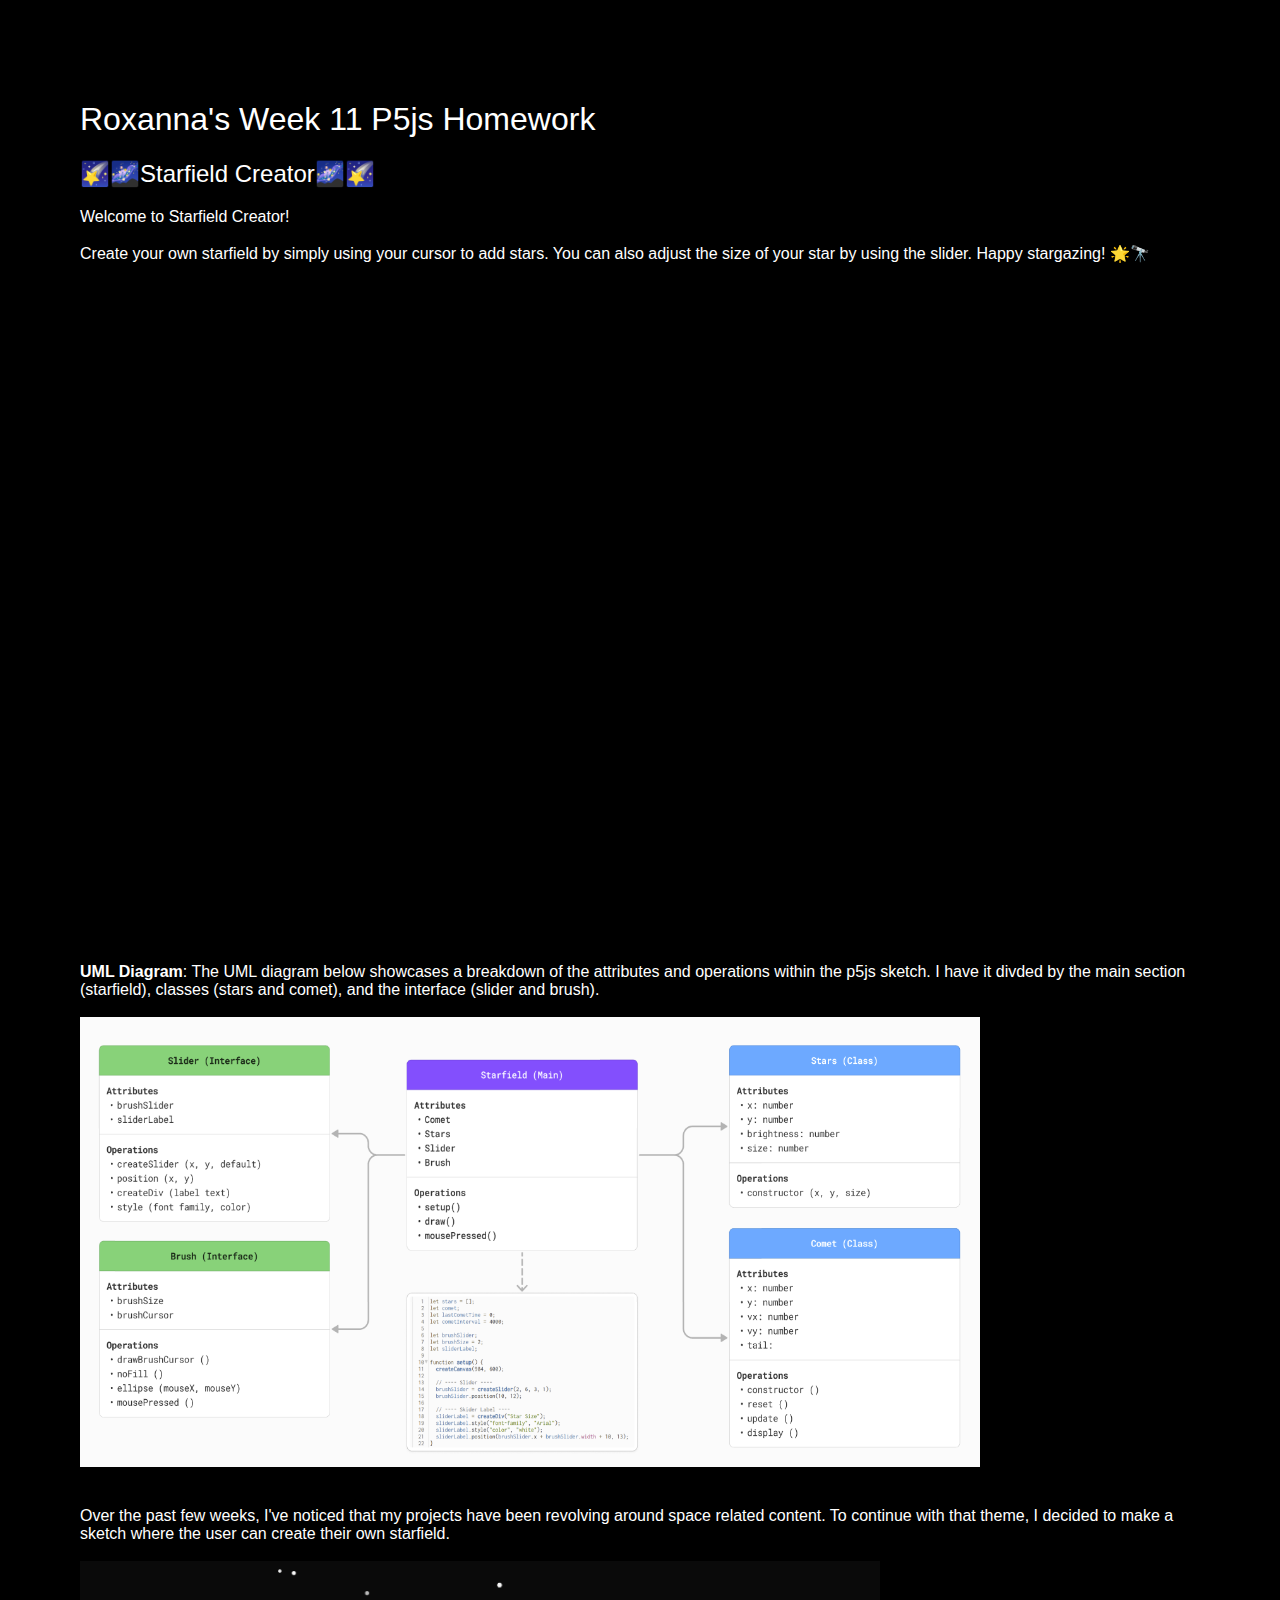
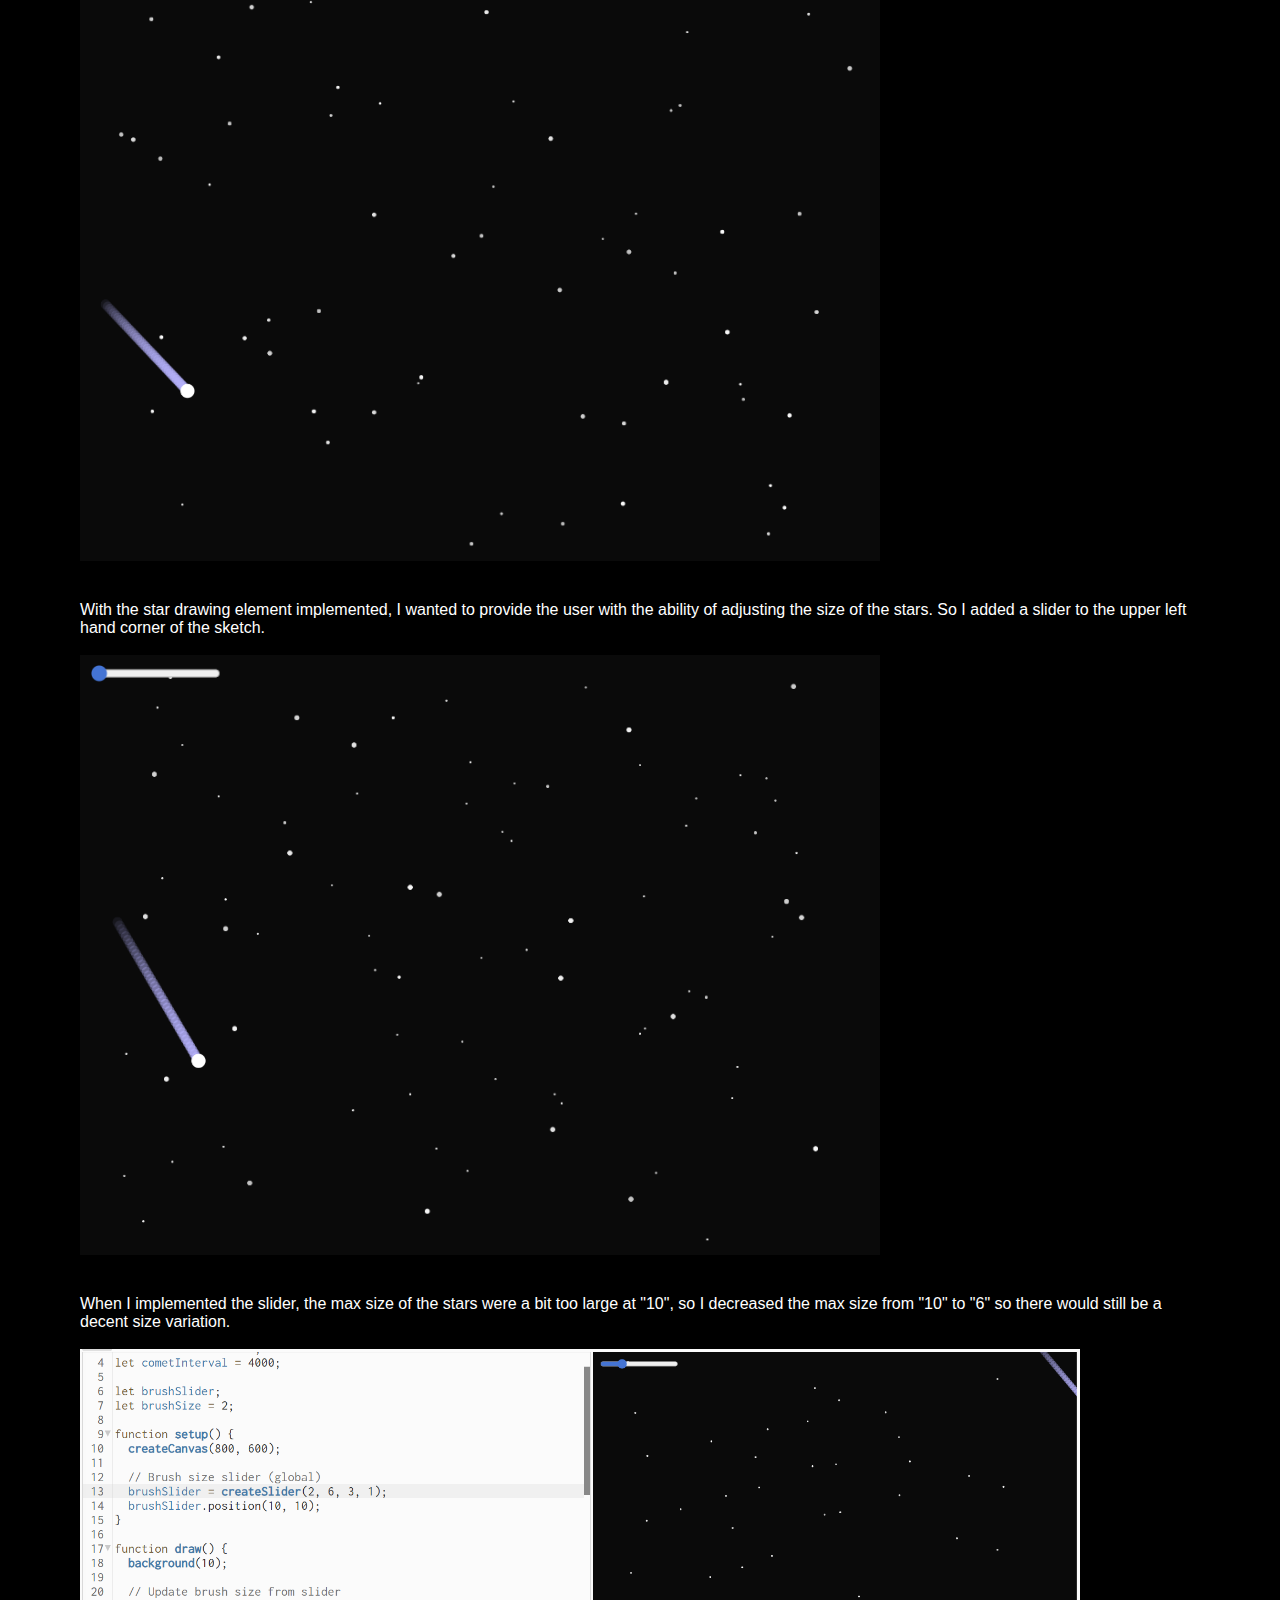
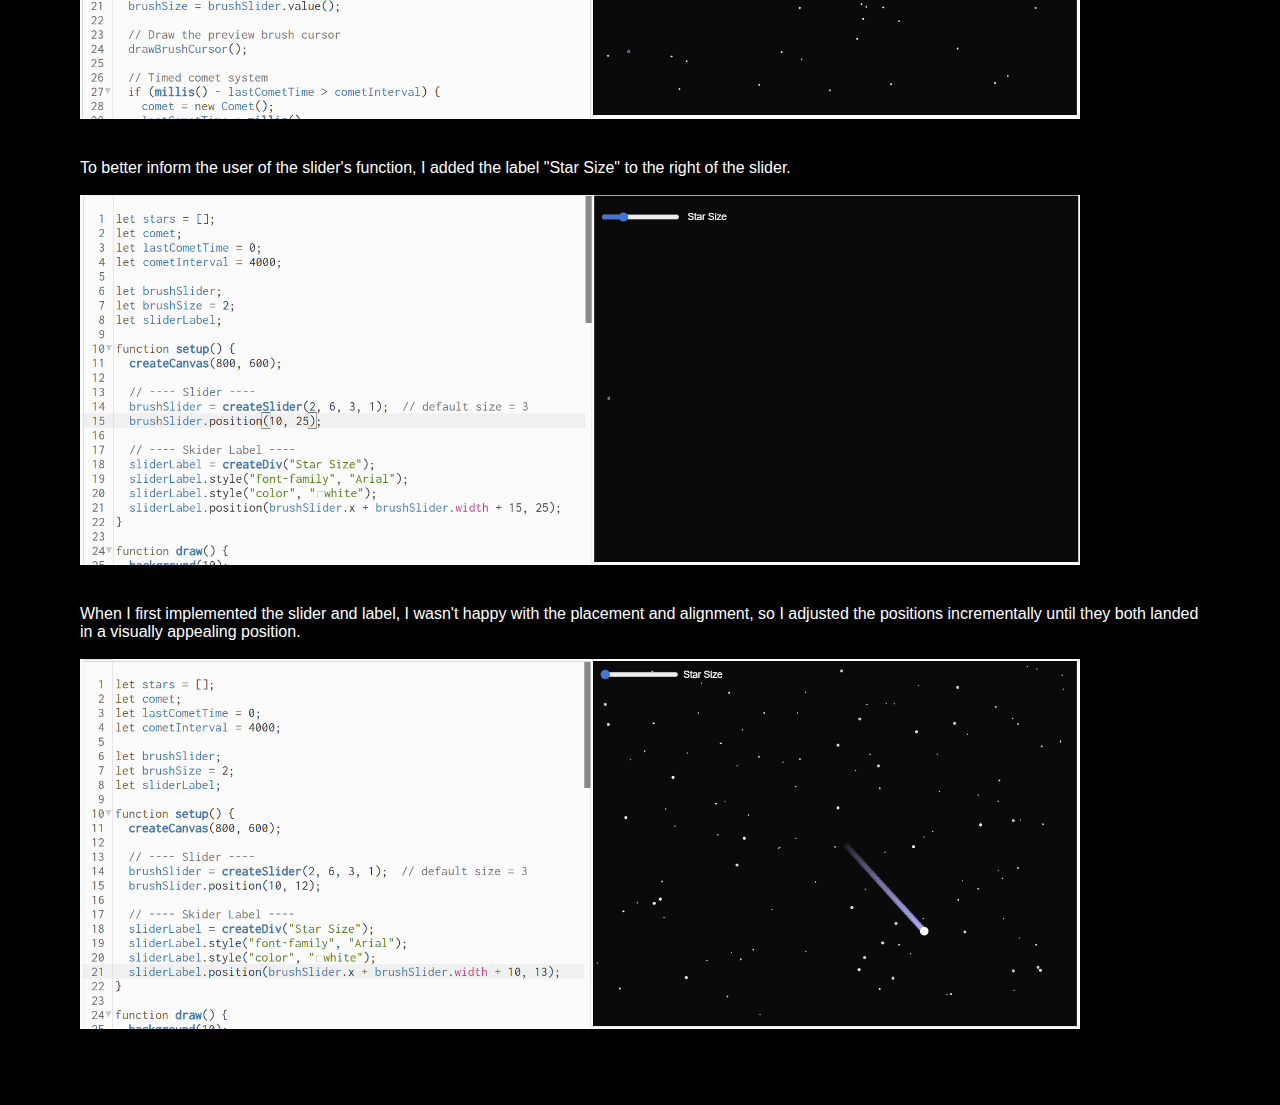
<file: week11/index.html>
<!DOCTYPE html>
    <html lang="en">
    <head>
        <meta charset="UTF-8">
        <meta name="viewport" content="width=device-width, initial-scale=1.0">
        <title>Roxanna Jackson's P5js Homework</title>
        <style>
               
            body {
                margin: 0;
                font-family: arial, helvetica, sans-serif;
                background: #000000;
                background-size: 800% 800%;
                background-repeat: no-repeat;
                height: 100vh;
                animation: gradient-animation 10s ease infinite;
                color: white;
            }

            header, 
            footer{
                background-color:rgba(255, 218, 185, 0);
            }

            main {
                margin: 60px;
                padding: 20px;
            }

            h1, h2, h3, h4, h5, h6 {
                font-weight: 300;
                color:rgb(255, 255, 255);
            }

            nav {
                text-align: right;
            }

            nav ul {
                margin-top: 0;
                margin-bottom: 0;
                padding: 20px;
                list-style: none; 
                text-align: center; 
                justify-content: flex-end;
            }

            nav li {
                margin-left: 20px;
            }

            nav ul li {
                margin: 10px auto 10px auto;
                border-bottom: 0px solid rgb(255, 255, 255);
                padding-bottom: 8px;
            }

            .active {
                font-weight: bold;
            }

            .cursive {
                font-style: none;
            }

            addContent {
                color: rgb(255, 255, 255)
            }

            #addContent {
                display: flex;
                align-items: center;
                justify-content: left;
                gap: 8px;
            }

            nav ul li:last-child {
                border-bottom:none;
            }

            nav ul a {
                text-decoration: none;
                color:rgb(255, 255, 255);
                text-transform: uppercase;
            }

            @media (min-width: 768px) {
                nav ul {
                    display: flex;
                    flex-direction: row;
                    justify-content: space-evenly;
                }

                nav ul li {
                    border-bottom: none;
                    margin: 10px;
                }
            }

            .container {
                display: flex;
                flex-wrap: wrap;
                gap: 20px;
                margin-top: 40px;
            }

            .project-card {
                flex: 1 1 250px;
                padding: 20px;
                background-color: rgba(255, 255, 255, 0.7);
                border-radius: 10px;
                box-shadow: 0 4px 8px rgba(0,0,0,0.1);
            }



        </style>
    </head>

    <body>
        <div class="cursor-orb"></div>
        <main>
        <h1>Roxanna's Week 11 P5js Homework</h1>
        <b><h2>🌠🌌Starfield Creator🌌🌠</h2></b>
        <p>
        Welcome to Starfield Creator!<Br><br>
        Create your own starfield by simply using your cursor to add stars. You can also adjust the size of your star by using the slider. Happy stargazing! 🌟🔭<Br><br>
        <iframe src="https://editor.p5js.org/ontherox/full/QVUV4tM2v"                
            width="58%"
            height="642"
            style="border: none;">
        </iframe><br><br><br>
 
        <b>UML Diagram</b>: The UML diagram below showcases a breakdown of the attributes and operations within the p5js sketch. I have it divded by the main section (starfield), classes (stars and comet), and the interface (slider and brush). <br><br>
        <img src="images/uml_diagram.png" width="900" height="450"><br><br><br>

        Over the past few weeks, I've noticed that my projects have been revolving around space related content. To continue with that theme, I decided to make a sketch where the user can create their own starfield.  <Br><br>
            
        <img src="images/Starfield_01.png" width="800" height="600"><br><br><br>
        
        With the star drawing element implemented, I wanted to provide the user with the ability of adjusting the size of the stars. So I added a slider to the upper left hand corner of the sketch. <br><br>
            
        <img src="images/Starfield_with_slider.png" width="800" height="600"><br><br><br>

        When I implemented the slider, the max size of the stars were a bit too large at "10", so I decreased the max size from "10" to "6" so there would still be a decent size variation. <br><br>

        <img src="images/Starfield_with_slider_code.png" width="1000" height="370"><br><br><br>

        To better inform the user of the slider's function, I added the label "Star Size" to the right of the slider. <br><br>

        <img src="images/Starfield_with_slider_label.png" width="1000" height="370"><br><br><Br>

        When I first implemented the slider and label, I wasn't happy with the placement and alignment, so I adjusted the positions incrementally until they both landed in a visually appealing position. <br><br>

        <img src="images/Starfield_with_slider_label_updated.png" width="1000" height="370"><br><br><br>

        </main>

        <footer>
        </footer>

    <script>
    const orb = document.querySelector('.cursor-orb');

    document.addEventListener('mousemove', (e) => {
        orb.style.left = e.clientX + 'px';
        orb.style.top = e.clientY + 'px';
     });
    </script>

    </body>
    </html>
</file>
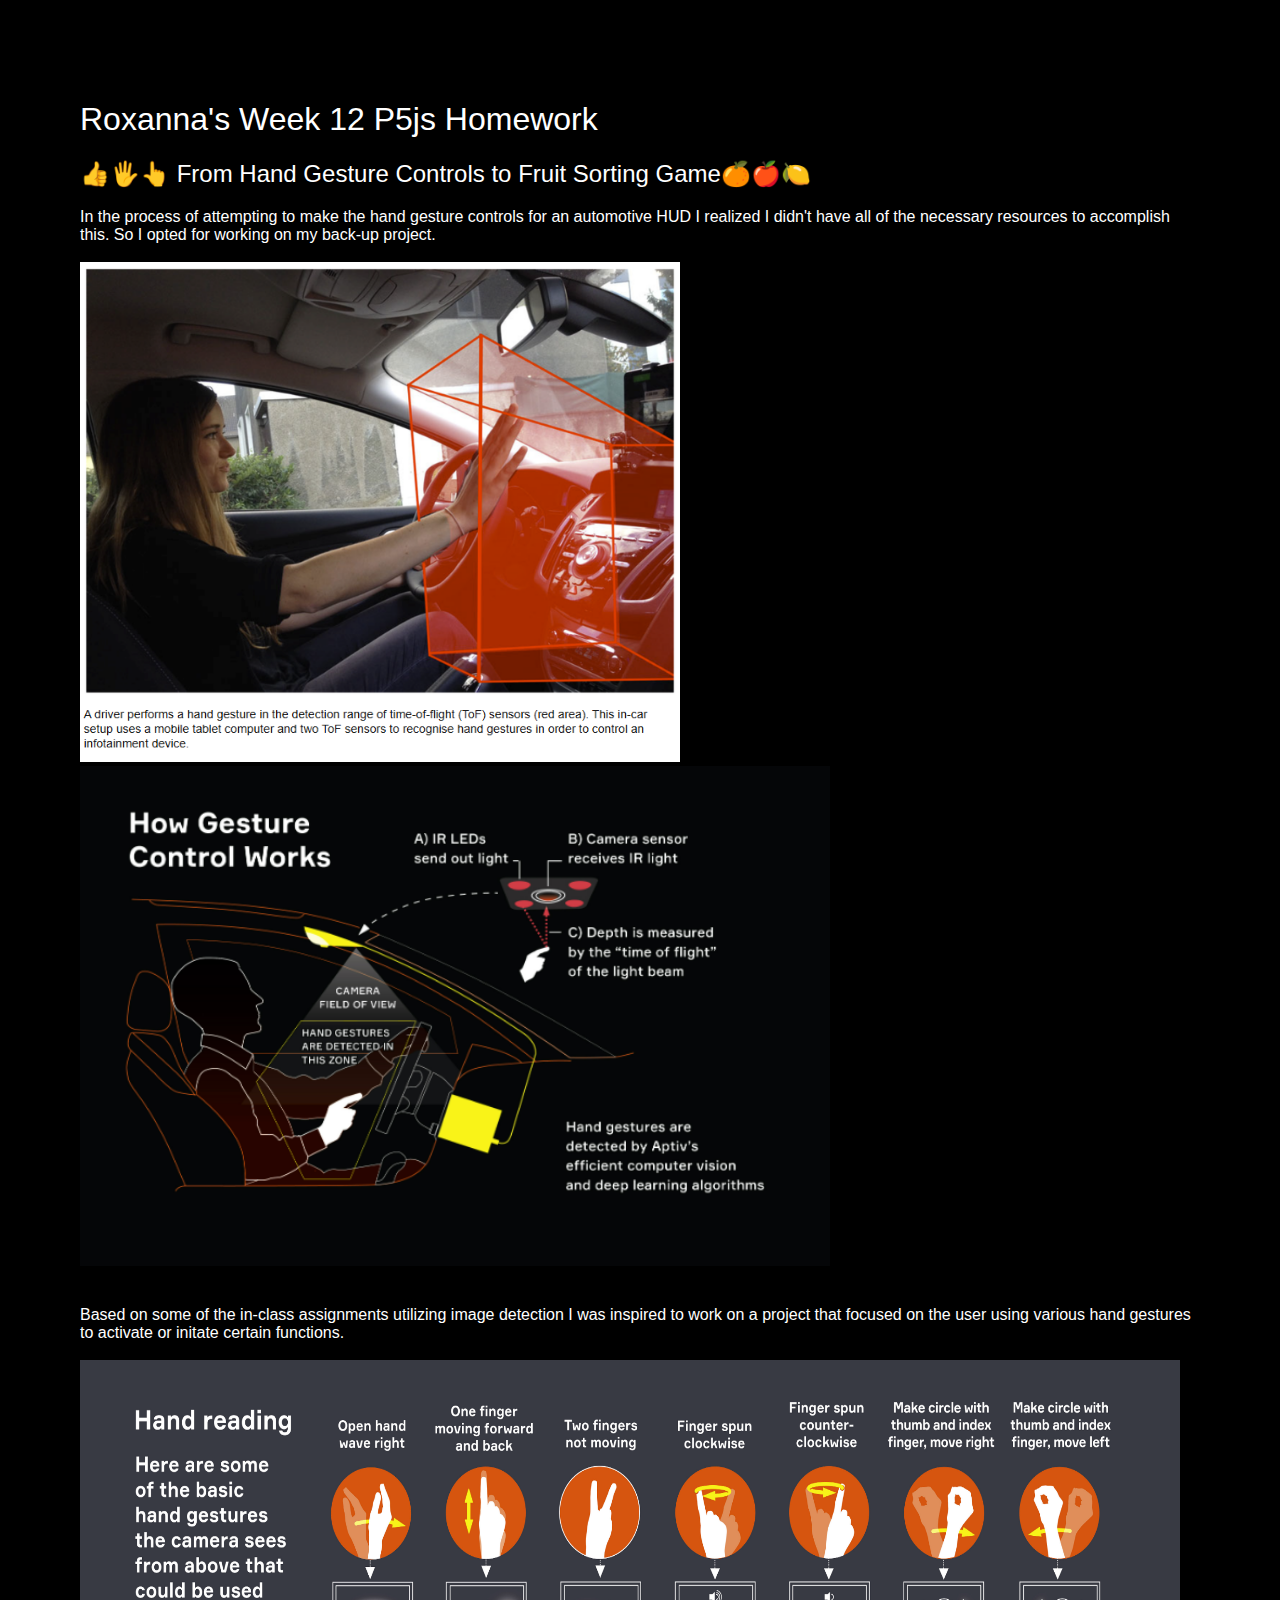
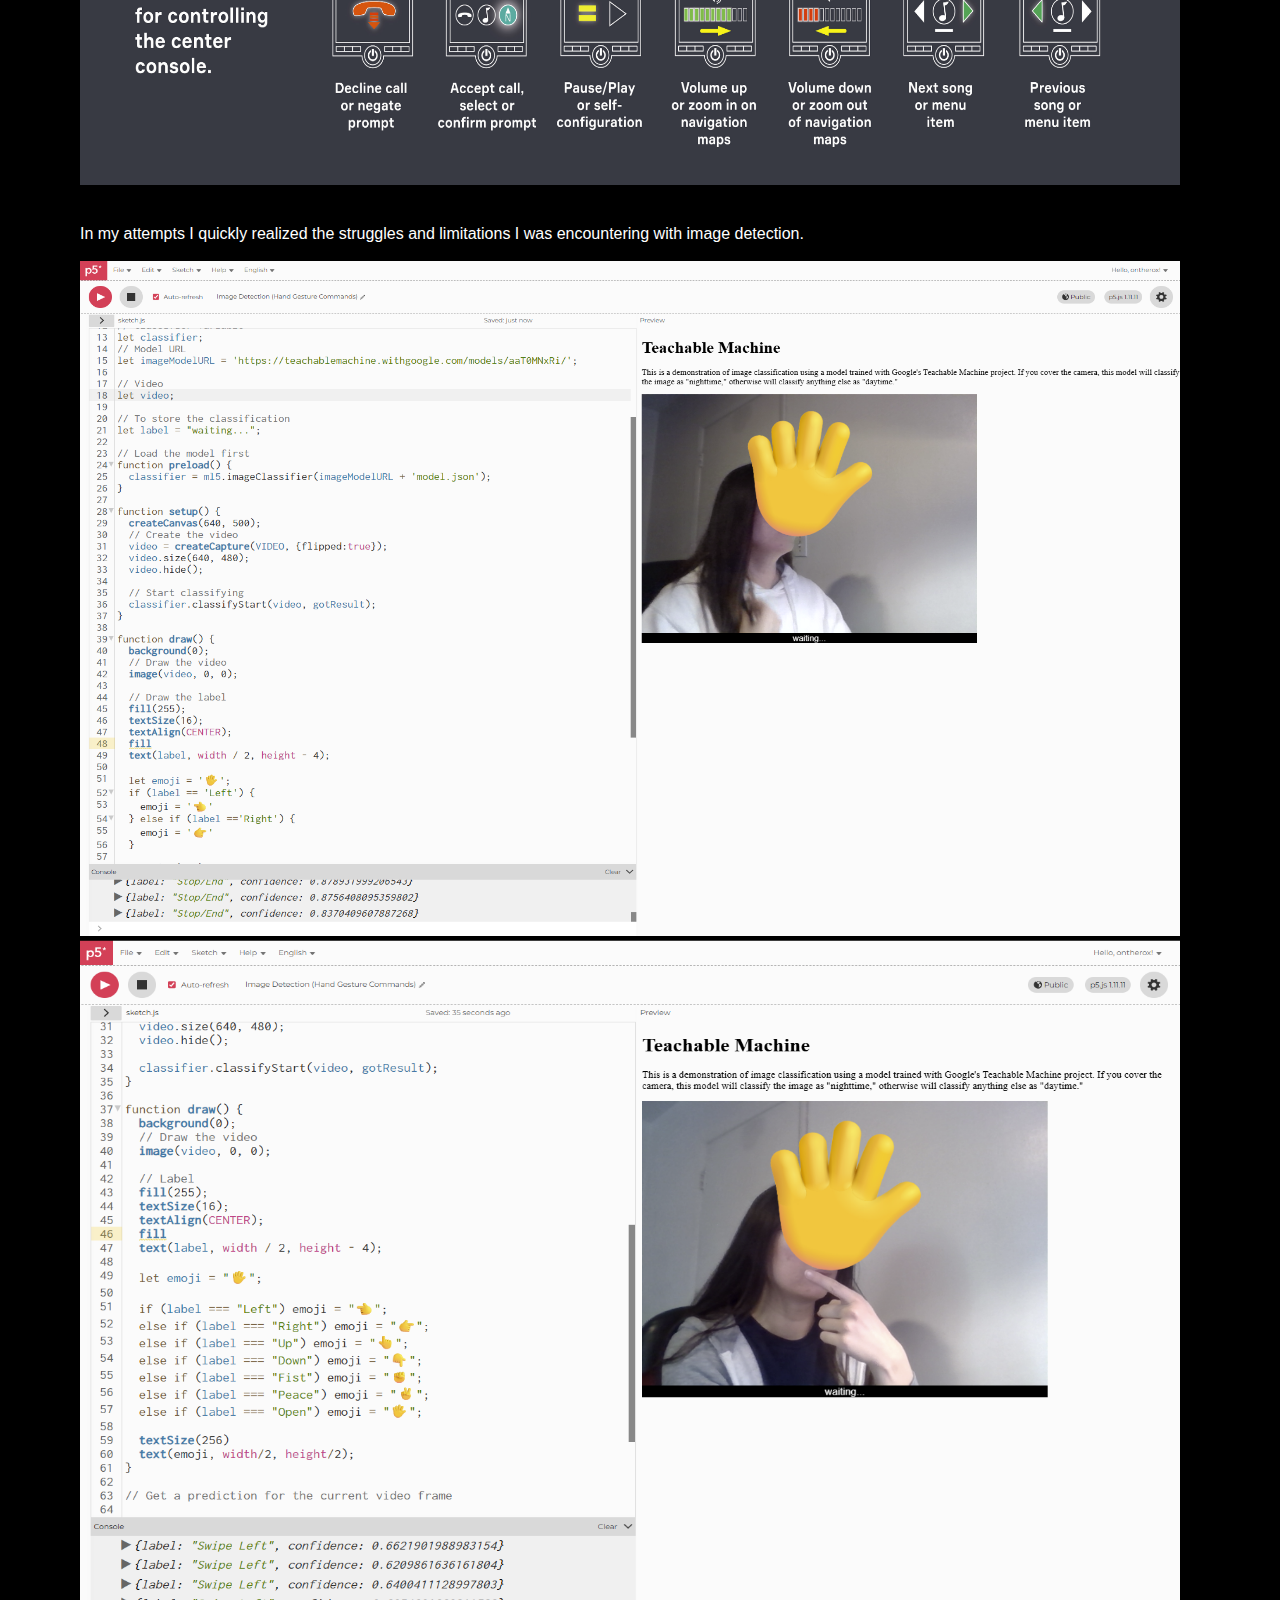
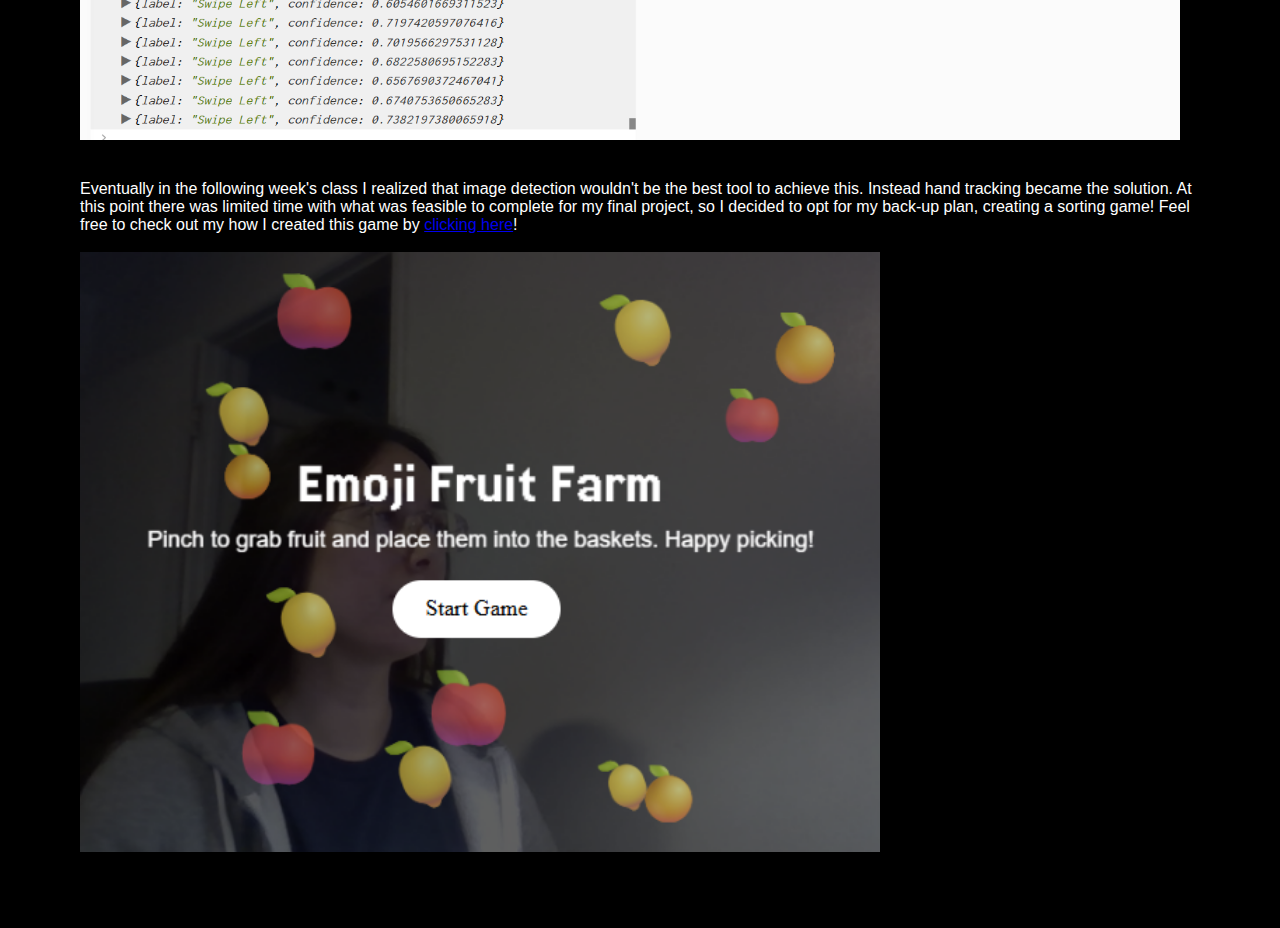
<file: week12/index.html>
<!DOCTYPE html>
    <html lang="en">
    <head>
        <meta charset="UTF-8">
        <meta name="viewport" content="width=device-width, initial-scale=1.0">
        <title>Roxanna Jackson's P5js Homework</title>
        <style>
               
            body {
                margin: 0;
                font-family: arial, helvetica, sans-serif;
                background: #000000;
                background-size: 800% 800%;
                background-repeat: no-repeat;
                height: 100vh;
                animation: gradient-animation 10s ease infinite;
                color: white;
            }

            header, 
            footer{
                background-color:rgba(255, 218, 185, 0);
            }

            main {
                margin: 60px;
                padding: 20px;
            }

            h1, h2, h3, h4, h5, h6 {
                font-weight: 300;
                color:rgb(255, 255, 255);
            }

            nav {
                text-align: right;
            }

            nav ul {
                margin-top: 0;
                margin-bottom: 0;
                padding: 20px;
                list-style: none; 
                text-align: center; 
                justify-content: flex-end;
            }

            nav li {
                margin-left: 20px;
            }

            nav ul li {
                margin: 10px auto 10px auto;
                border-bottom: 0px solid rgb(255, 255, 255);
                padding-bottom: 8px;
            }

            .active {
                font-weight: bold;
            }

            .cursive {
                font-style: none;
            }

            addContent {
                color: rgb(255, 255, 255)
            }

            #addContent {
                display: flex;
                align-items: center;
                justify-content: left;
                gap: 8px;
            }

            nav ul li:last-child {
                border-bottom:none;
            }

            nav ul a {
                text-decoration: none;
                color:rgb(255, 255, 255);
                text-transform: uppercase;
            }

            @media (min-width: 768px) {
                nav ul {
                    display: flex;
                    flex-direction: row;
                    justify-content: space-evenly;
                }

                nav ul li {
                    border-bottom: none;
                    margin: 10px;
                }
            }

            .container {
                display: flex;
                flex-wrap: wrap;
                gap: 20px;
                margin-top: 40px;
            }

            .project-card {
                flex: 1 1 250px;
                padding: 20px;
                background-color: rgba(255, 255, 255, 0.7);
                border-radius: 10px;
                box-shadow: 0 4px 8px rgba(0,0,0,0.1);
            }



        </style>
    </head>

    <body>
        <div class="cursor-orb"></div>
        <main>
        <h1>Roxanna's Week 12 P5js Homework</h1>
        <b><h2>👍🖐️👆 From Hand Gesture Controls to Fruit Sorting Game🍊🍎🍋</h2></b>
        <p>
        In the process of attempting to make the hand gesture controls for an automotive HUD I realized I didn't have all of the necessary resources to accomplish this. So I opted for working on my back-up project.<Br><br>

        <img src="images/hand_gesture_example.png" width="600" height="500"><img src="images/how_hand_gestures_work.png" width="750" height="500"><br><br><br>

        Based on some of the in-class assignments utilizing image detection I was inspired to work on a project that focused on the user using various hand gestures to activate or initate certain functions.  <Br><br>
            
        <img src="images/various_hand_gestures.png" width="1100" height="425"><br><br><br>

        In my attempts I quickly realized the struggles and limitations I was encountering with image detection. <Br><br>

        <img src="images/p5js_ml5js_test.png" width="1100" height="675"><br>
        <img src="images/p5js_ml5js_left.png" width="1100" height="800"><br><br><br>
        Eventually in the following week's class I realized that image detection wouldn't be the best tool to achieve this. Instead hand tracking became the solution. At this point there was limited time with what was feasible to complete for my final project, so I decided to opt for my back-up plan, creating a sorting game! Feel free to check out my how I created this game by <a href="https://roxannajackson.github.io/ACCD-CP1/week13/index.html" target="_blank">clicking here</a>! <Br><br>

        <img src="images/emoji_fruit_farm_game.png" width="800" height="600"><br><br><br>

        </main>

        <footer>
        </footer>

    <script>
    const orb = document.querySelector('.cursor-orb');

    document.addEventListener('mousemove', (e) => {
        orb.style.left = e.clientX + 'px';
        orb.style.top = e.clientY + 'px';
     });
    </script>

    </body>
    </html>
</file>
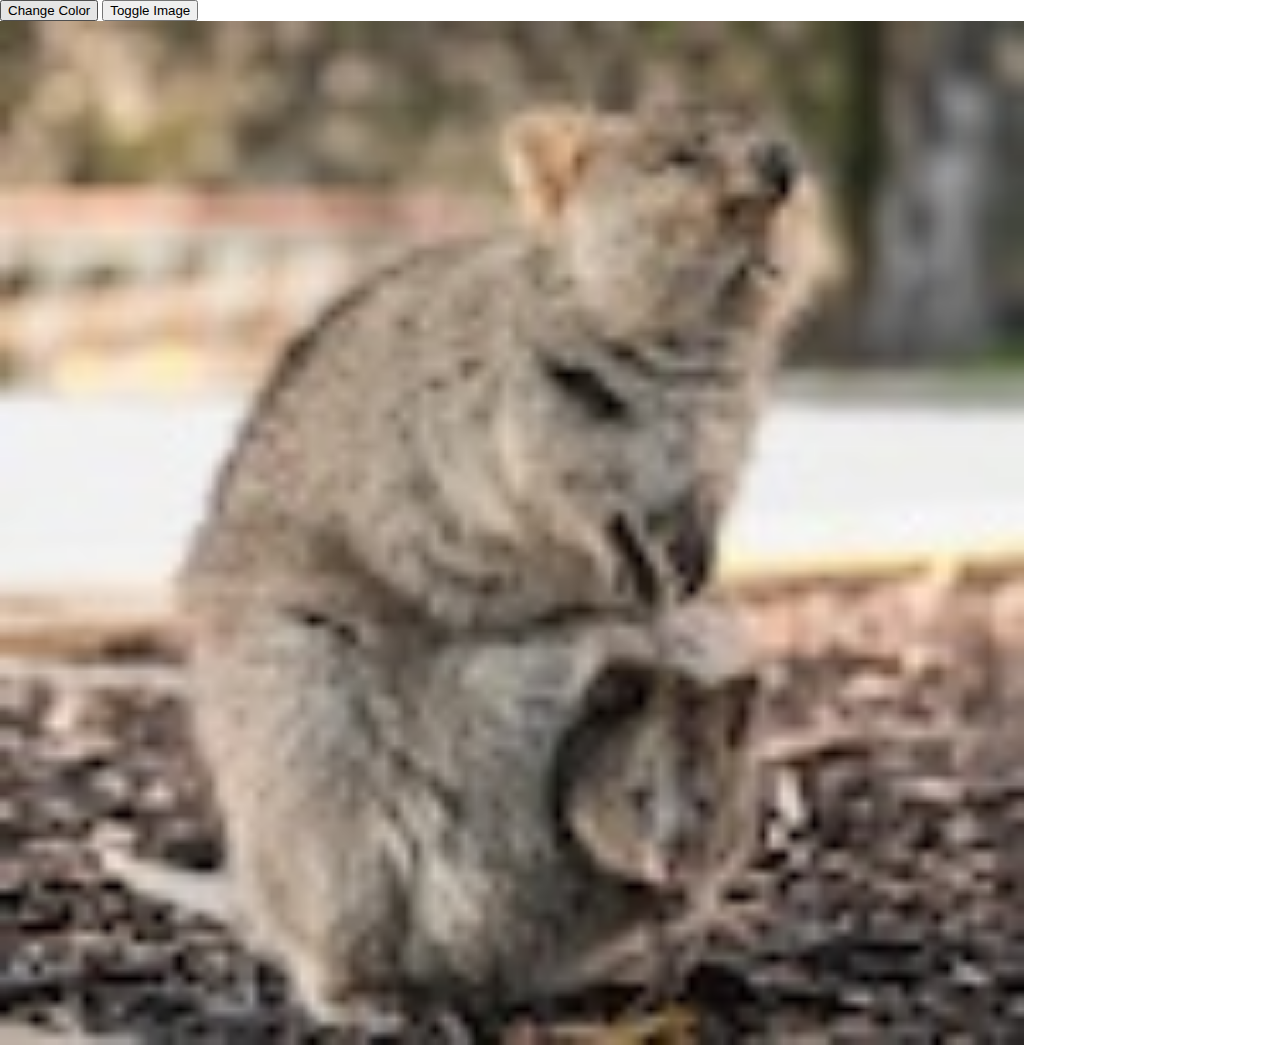
<file: week3/index.html>
<!DOCTYPE html>
<html lang="en">
<head>
    <meta charset="UTF-8">
    <meta name="viewport" content="width=device-width, initial-scale=1.0">
    <title>Entry to Javascript</title>
    <link rel="stylesheet" href="style.css">
</head>
<body>
    <header>
        <button id="colorButton">Change Color</button>
        <button id="imageToggle">Toggle Image</button>
    </header>
    <main id="colorStage">
        <img src="images/quokka1.jpg" 
        alt="A cute image of a quokka" 
        id="quokkaImage">
    </main>
    <script src="scripts/script.js"></script>
</body>
</html>
</file>
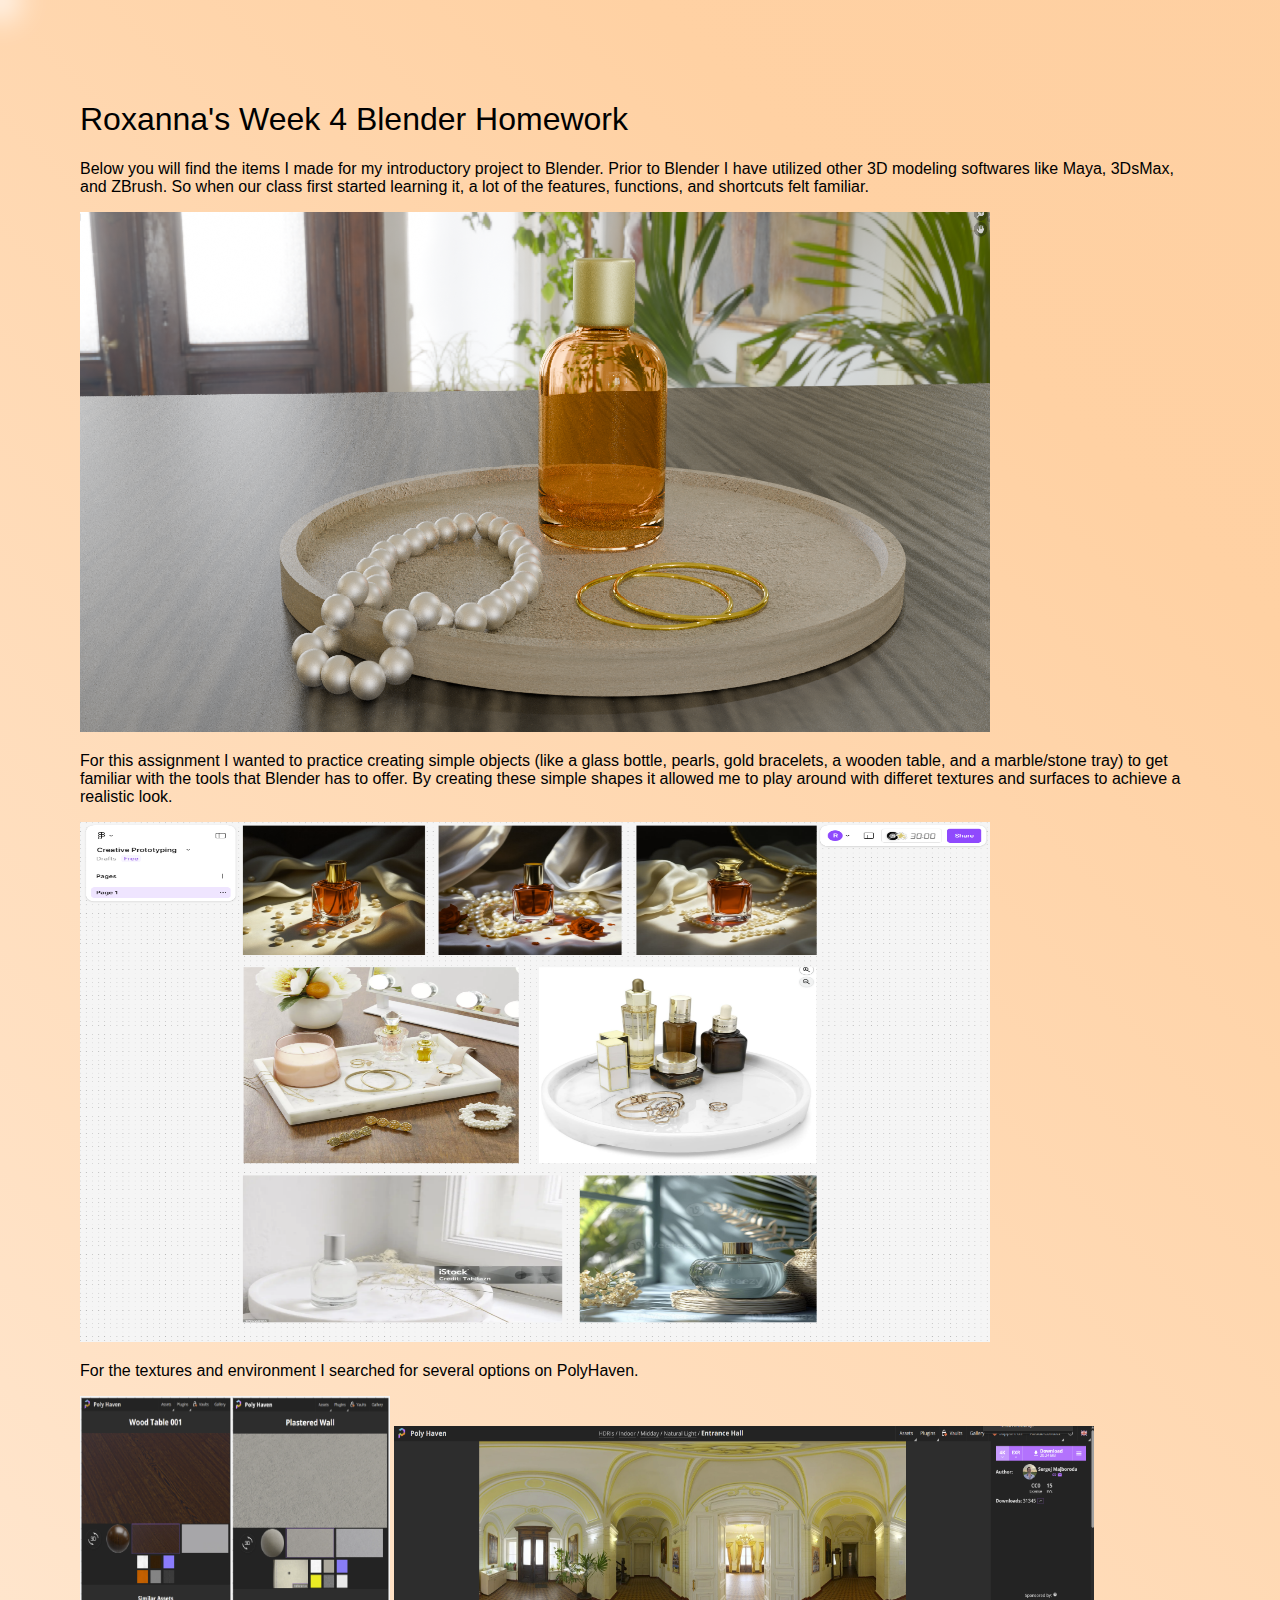
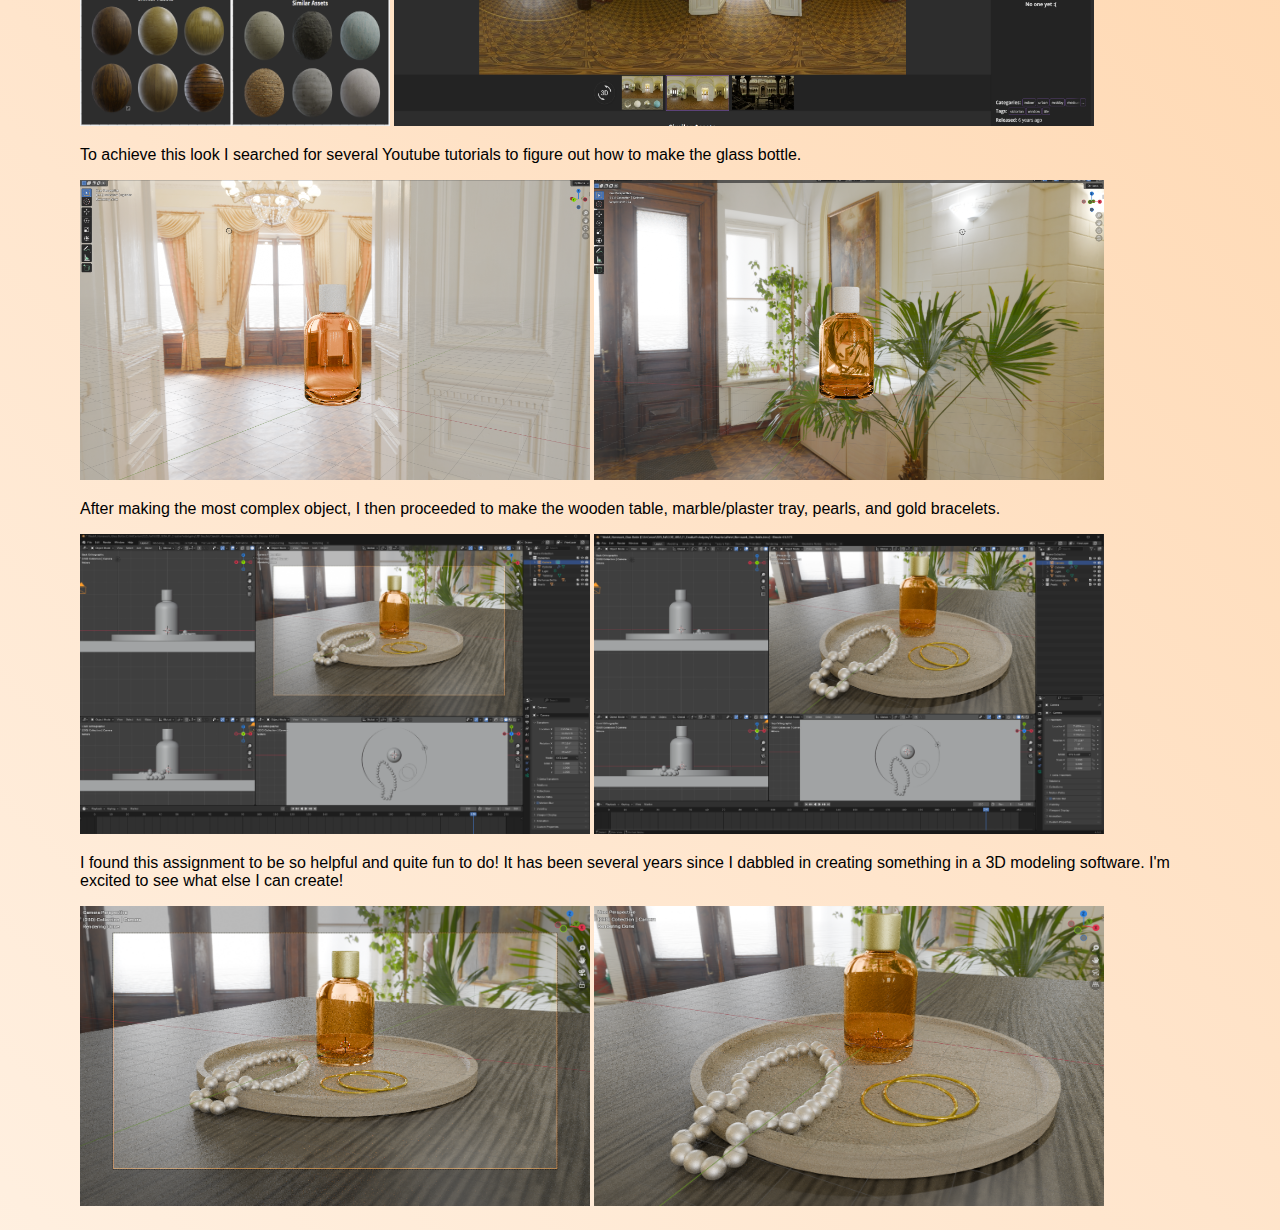
<file: week4/index.html>
<!DOCTYPE html>
    <html lang="en">
    <head>
        <meta charset="UTF-8">
        <meta name="viewport" content="width=device-width, initial-scale=1.0">
        <title>Roxanna Jackson's Blender Homework</title>
        <style>
               
            body {
                margin: 0;
                font-family: arial, helvetica, sans-serif;
                background: linear-gradient(45deg, #fff8f0, #ffe5cc, #ffd1a3, #fccc9d, #fff8f0);
                background-size: 400% 400%;
                background-repeat: no-repeat;
                height: 100vh;
                animation: gradient-animation 10s ease infinite;
            }

            @media (max-width: 1024px) {
                body {
                background: linear-gradient(45deg, #cccfff, #c3a3ff, #c19dfc, #bd85fc, #f3e0ff);
                animation: gradient-animation 10s ease infinite;
                }
            }

            @media (max-width: 768px) {
                body {
                background: linear-gradient(45deg, #a3ffa3, #adfc9d, #f0fff6, #e0ffe0, #ccffd7);
                animation: gradient-animation 10s ease infinite;
                }
            }

            @keyframes gradient-animation {
                0% {
                    background-position: 0% 50%;
                }
                50% {
                    background-position: 100% 50%;
                }
                100% {
                    background-position: 0% 50%;
                }
            }  

            header, 
            footer{
                background-color:rgba(255, 218, 185, 0);
            }

            main {
                margin: 60px;
                padding: 20px;
            }

            h1, h2, h3, h4, h5, h6 {
                font-weight: 300;
                color:rgb(0, 0, 0);
            }

            nav {
                text-align: right;
            }

            nav ul {
                margin-top: 0;
                margin-bottom: 0;
                padding: 20px;
                list-style: none; 
                text-align: center; 
                justify-content: flex-end;
            }

            nav li {
                margin-left: 20px;
            }

            nav ul li {
                margin: 10px auto 10px auto;
                border-bottom: 0px solid black;
                padding-bottom: 8px;
            }

            .active {
                font-weight: bold;
            }

            .cursive {
                font-style: none;
            }

            addContent {
                color: rgb(0, 0, 0)
            }

            #addContent {
                display: flex;
                align-items: center;
                justify-content: left;
                gap: 8px;
            }

            nav ul li:last-child {
                border-bottom:none;
            }

            nav ul a {
                text-decoration: none;
                color:black;
                text-transform: uppercase;
            }

            @media (min-width: 768px) {
                nav ul {
                    display: flex;
                    flex-direction: row;
                    justify-content: space-evenly;
                }

                nav ul li {
                    border-bottom: none;
                    margin: 10px;
                }
            }

            .container {
                display: flex;
                flex-wrap: wrap;
                gap: 20px;
                margin-top: 40px;
            }

            .project-card {
                flex: 1 1 250px;
                padding: 20px;
                background-color: rgba(255, 255, 255, 0.7);
                border-radius: 10px;
                box-shadow: 0 4px 8px rgba(0,0,0,0.1);
            }


            .cursor-orb {
                position: absolute;
                top: 0;
                left: 0;
                width: 40px;
                height: 40px;
                border-radius: 50%;
                background: radial-gradient(circle, rgba(255, 255, 255, 0.877), rgba(255, 255, 255, 0.877));
                pointer-events: none;
                transform: translate(-50%, -50%);
                filter: blur(15px);
                opacity: 8;
                transition: top 0.1s ease, left 0.1s ease;
                z-index: 10;
            }


        </style>
    </head>

    <body>
        <div class="cursor-orb"></div>
        <main>
            <h1>Roxanna's Week 4 Blender Homework</h1>
            <p>Below you will find the items I made for my introductory project to Blender. Prior to Blender I have utilized other 3D modeling softwares like Maya, 3DsMax, and ZBrush. So when our class first started learning it, a lot of the features, functions, and shortcuts felt familiar.
            </p>
            <img src="images/rendered_image_01.png" width="910" height="520">
            <p>For this assignment I wanted to practice creating simple objects (like a glass bottle, pearls, gold bracelets, a wooden table, and a marble/stone tray) to get familiar with the tools that Blender has to offer. By creating these simple shapes it allowed me to play around with differet textures and surfaces to achieve a realistic look.
            </p>
            <img src="images/Inspiration.png" width="910" height="520">
            <p>For the textures and environment I searched for several options on PolyHaven.
            </p>
            <img src="images/texture.png" width="310" height="330">
            <img src="images/asset.png" width="700" height="300"><br>
            <p>To achieve this look I searched for several Youtube tutorials to figure out how to make the glass bottle.
            </p>
            <img src="images/process_04.png" width="510" height="300">
            <img src="images/process_05.png" width="510" height="300"><br>
            <p>After making the most complex object, I then proceeded to make the wooden table, marble/plaster tray, pearls, and gold bracelets.
            </p>
            <img src="images/process_01.png" width="510" height="300">
            <img src="images/process_02.png" width="510" height="300"><br>
            <p>I found this assignment to be so helpful and quite fun to do! It has been several years since I dabbled in creating something in a 3D modeling software. I'm excited to see what else I can create!
            </p>
            <img src="images/rendered_image_03.png" width="510" height="300">
            <img src="images/rendered_image_02.png" width="510" height="300">
        </main>

        <footer>
        </footer>

    <script>
    const orb = document.querySelector('.cursor-orb');

    document.addEventListener('mousemove', (e) => {
        orb.style.left = e.clientX + 'px';
        orb.style.top = e.clientY + 'px';
     });
    </script>

    </body>
    </html>
</file>
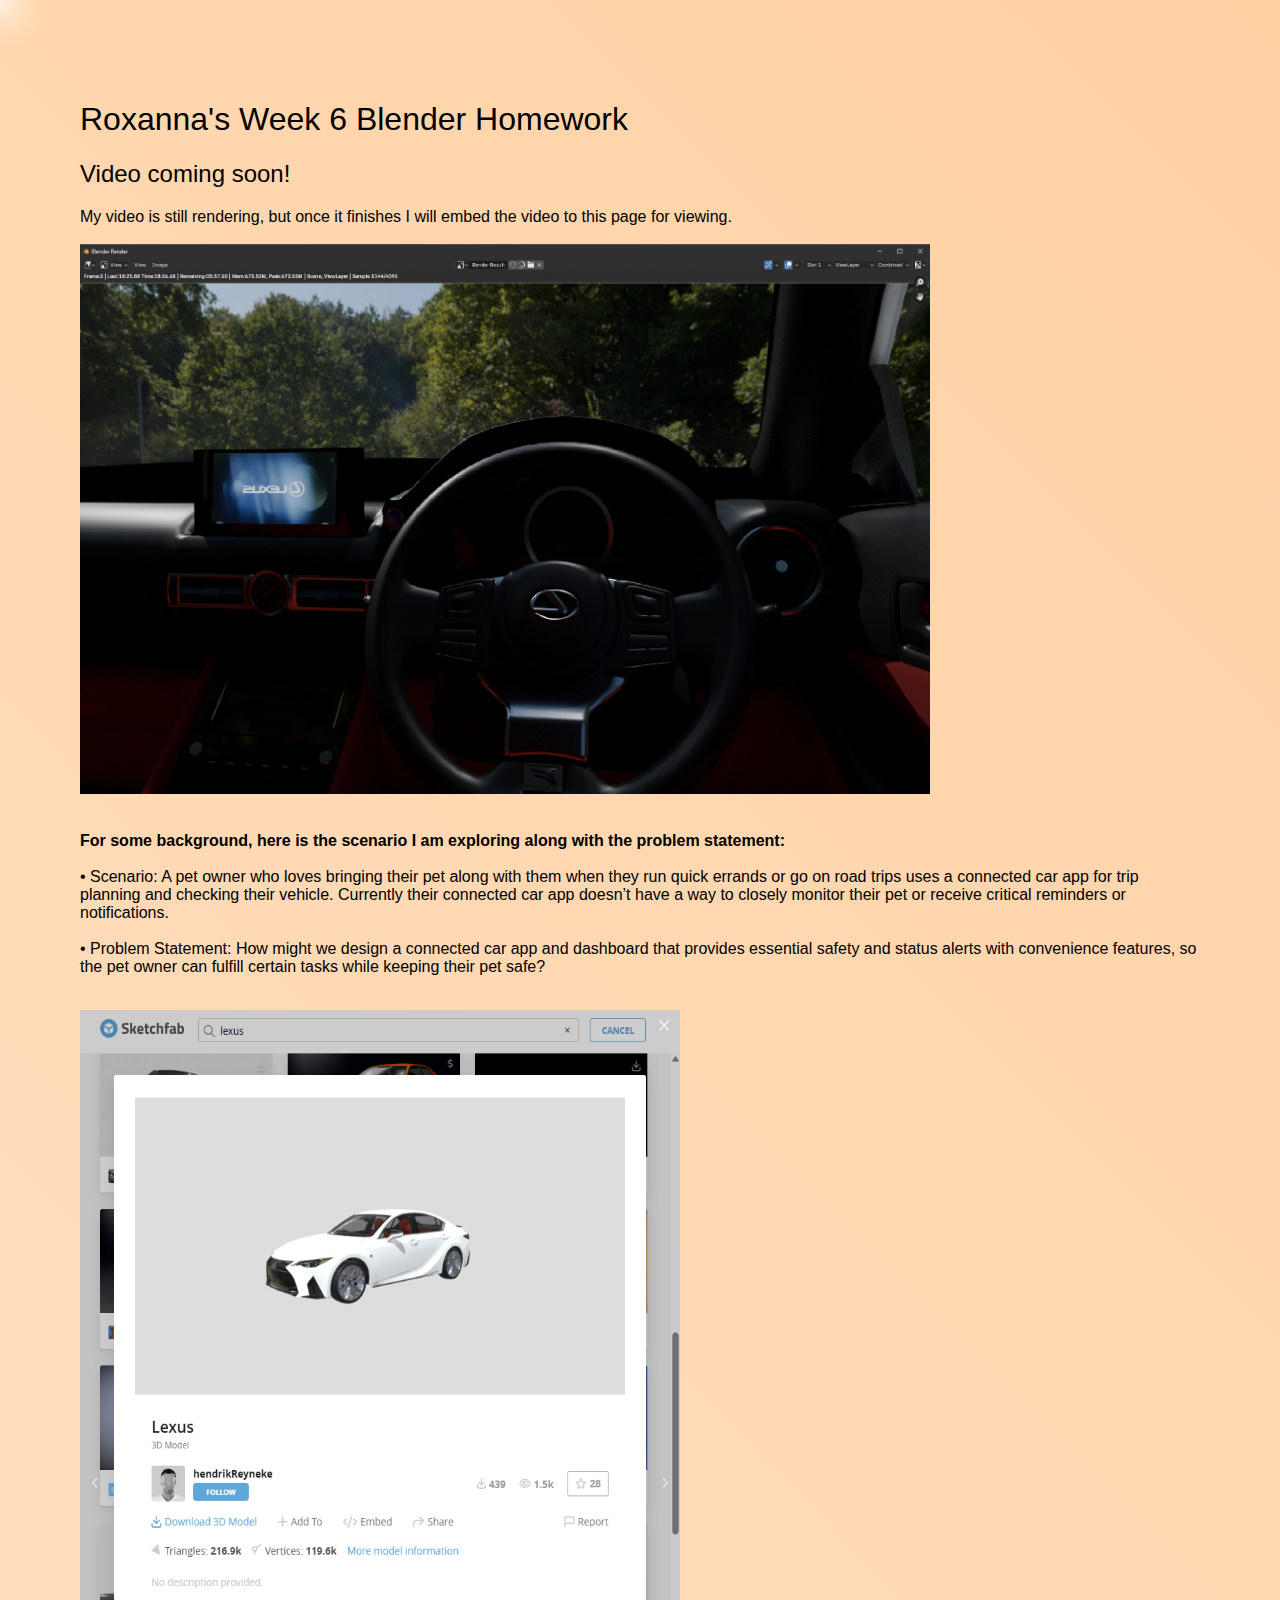
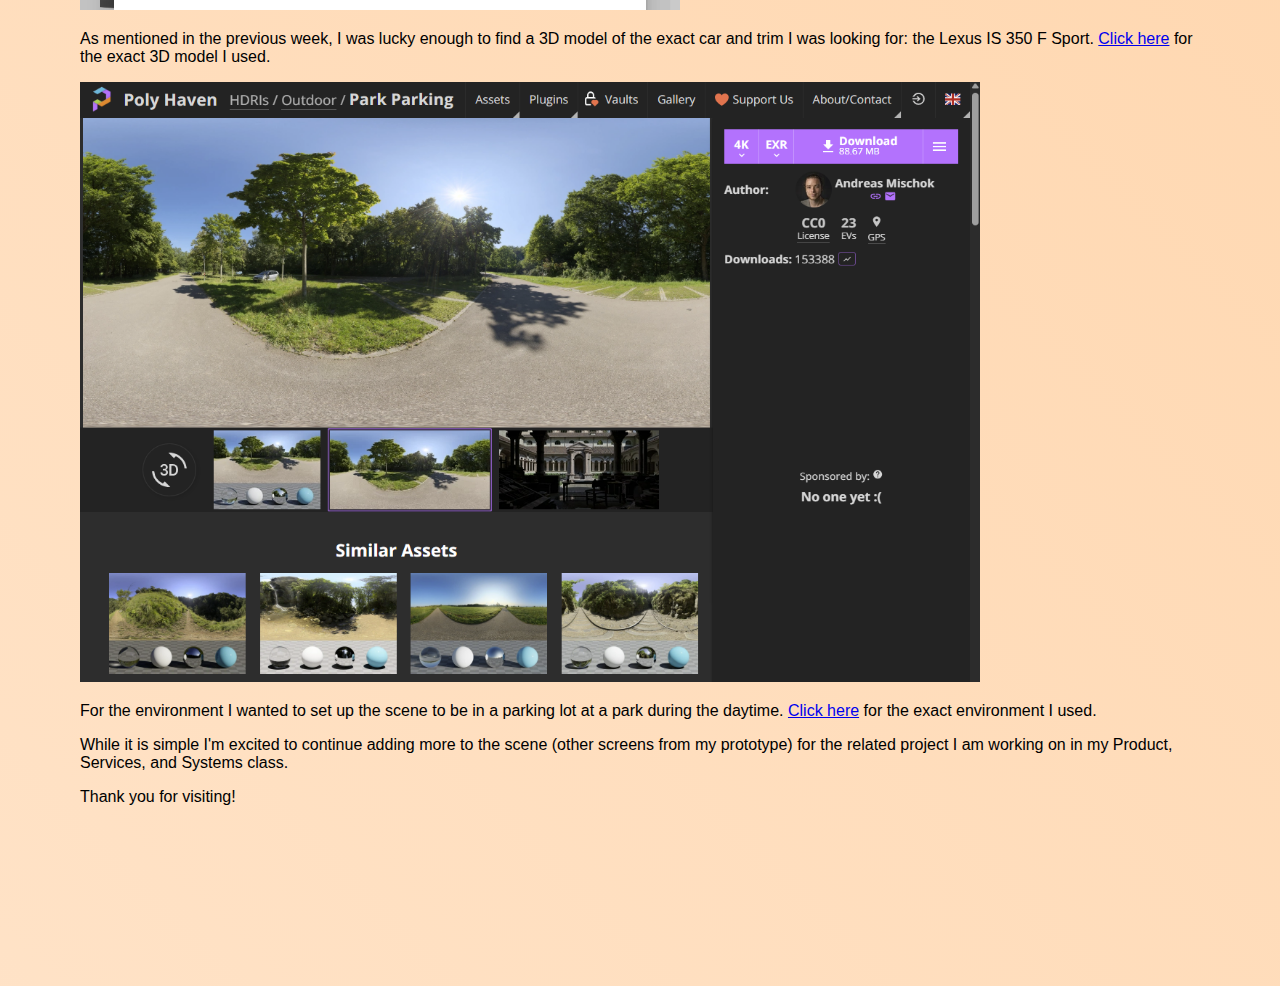
<file: week6/index.html>
<!DOCTYPE html>
    <html lang="en">
    <head>
        <meta charset="UTF-8">
        <meta name="viewport" content="width=device-width, initial-scale=1.0">
        <title>Roxanna Jackson's Blender Homework</title>
        <style>
               
            body {
                margin: 0;
                font-family: arial, helvetica, sans-serif;
                background: linear-gradient(45deg, #fff8f0, #ffe5cc, #ffd1a3, #fccc9d, #fff8f0);
                background-size: 800% 800%;
                background-repeat: no-repeat;
                height: 100vh;
                animation: gradient-animation 10s ease infinite;
            }

            @media (max-width: 1024px) {
                body {
                background: linear-gradient(45deg, #cccfff, #c3a3ff, #c19dfc, #bd85fc, #f3e0ff);
                animation: gradient-animation 10s ease infinite;
                }
            }

            @media (max-width: 768px) {
                body {
                background: linear-gradient(45deg, #a3ffa3, #adfc9d, #f0fff6, #e0ffe0, #ccffd7);
                animation: gradient-animation 10s ease infinite;
                }
            }

            @keyframes gradient-animation {
                0% {
                    background-position: 0% 50%;
                }
                50% {
                    background-position: 100% 50%;
                }
                100% {
                    background-position: 0% 50%;
                }
            }  

            header, 
            footer{
                background-color:rgba(255, 218, 185, 0);
            }

            main {
                margin: 60px;
                padding: 20px;
            }

            h1, h2, h3, h4, h5, h6 {
                font-weight: 300;
                color:rgb(0, 0, 0);
            }

            nav {
                text-align: right;
            }

            nav ul {
                margin-top: 0;
                margin-bottom: 0;
                padding: 20px;
                list-style: none; 
                text-align: center; 
                justify-content: flex-end;
            }

            nav li {
                margin-left: 20px;
            }

            nav ul li {
                margin: 10px auto 10px auto;
                border-bottom: 0px solid black;
                padding-bottom: 8px;
            }

            .active {
                font-weight: bold;
            }

            .cursive {
                font-style: none;
            }

            addContent {
                color: rgb(0, 0, 0)
            }

            #addContent {
                display: flex;
                align-items: center;
                justify-content: left;
                gap: 8px;
            }

            nav ul li:last-child {
                border-bottom:none;
            }

            nav ul a {
                text-decoration: none;
                color:black;
                text-transform: uppercase;
            }

            @media (min-width: 768px) {
                nav ul {
                    display: flex;
                    flex-direction: row;
                    justify-content: space-evenly;
                }

                nav ul li {
                    border-bottom: none;
                    margin: 10px;
                }
            }

            .container {
                display: flex;
                flex-wrap: wrap;
                gap: 20px;
                margin-top: 40px;
            }

            .project-card {
                flex: 1 1 250px;
                padding: 20px;
                background-color: rgba(255, 255, 255, 0.7);
                border-radius: 10px;
                box-shadow: 0 4px 8px rgba(0,0,0,0.1);
            }


            .cursor-orb {
                position: absolute;
                top: 0;
                left: 0;
                width: 40px;
                height: 40px;
                border-radius: 50%;
                background: radial-gradient(circle, rgba(255, 255, 255, 0.877), rgba(255, 255, 255, 0.877));
                pointer-events: none;
                transform: translate(-50%, -50%);
                filter: blur(15px);
                opacity: 8;
                transition: top 0.1s ease, left 0.1s ease;
                z-index: 10;
            }


        </style>
    </head>

    <body>
        <div class="cursor-orb"></div>
        <main>
            <h1>Roxanna's Week 6 Blender Homework</h1>
            <p><b><h2>Video coming soon!</h2></b>
            My video is still rendering, but once it finishes I will embed the video to this page for viewing.<br><br>
            <img src="images/rendering.png" width="850" height="550"><br><br>
            </p>
            <p><b>For some background, here is the scenario I am exploring along with the problem statement:</b><br><br>
            • Scenario: A pet owner who loves bringing their pet along with them when they run quick errands or go on road trips uses a connected car app for trip planning and checking their vehicle. Currently their connected car app doesn’t have a way to closely monitor their pet or receive critical reminders or notifications. <br><Br>
            • Problem Statement: How might we design a connected car app and dashboard that provides essential safety and status alerts with convenience features, so the pet owner can fulfill certain tasks while keeping their pet safe?<br><Br>
            </p>
            <img src="images/sketchfab_model.png" width="600" height="600">
            <p>As mentioned in the previous week, I was lucky enough to find a 3D model of the exact car and trim I was looking for: the Lexus IS 350 F Sport. <a href="https://sketchfab.com/3d-models/lexus-is-f-sport-2021-67615b93cb4f4ba8bfb957328b62d415">Click here</a> for the exact 3D model I used.
            </p>         
            <img src="images/polyhaven_park.png" width="900" height="600">
            <p>For the environment I wanted to set up the scene to be in a parking lot at a park during the daytime.  <a href="https://polyhaven.com/a/park_parking">Click here</a> for the exact environment I used.
            </p>
            <p>While it is simple I'm excited to continue adding more to the scene (other screens from my prototype) for the related project I am working on in my Product, Services, and Systems class.</p>
            <p>Thank you for visiting!</p><br><br><br><br><br><br><br><br>

        </main>

        <footer>
        </footer>

    <script>
    const orb = document.querySelector('.cursor-orb');

    document.addEventListener('mousemove', (e) => {
        orb.style.left = e.clientX + 'px';
        orb.style.top = e.clientY + 'px';
     });
    </script>

    </body>
    </html>
</file>
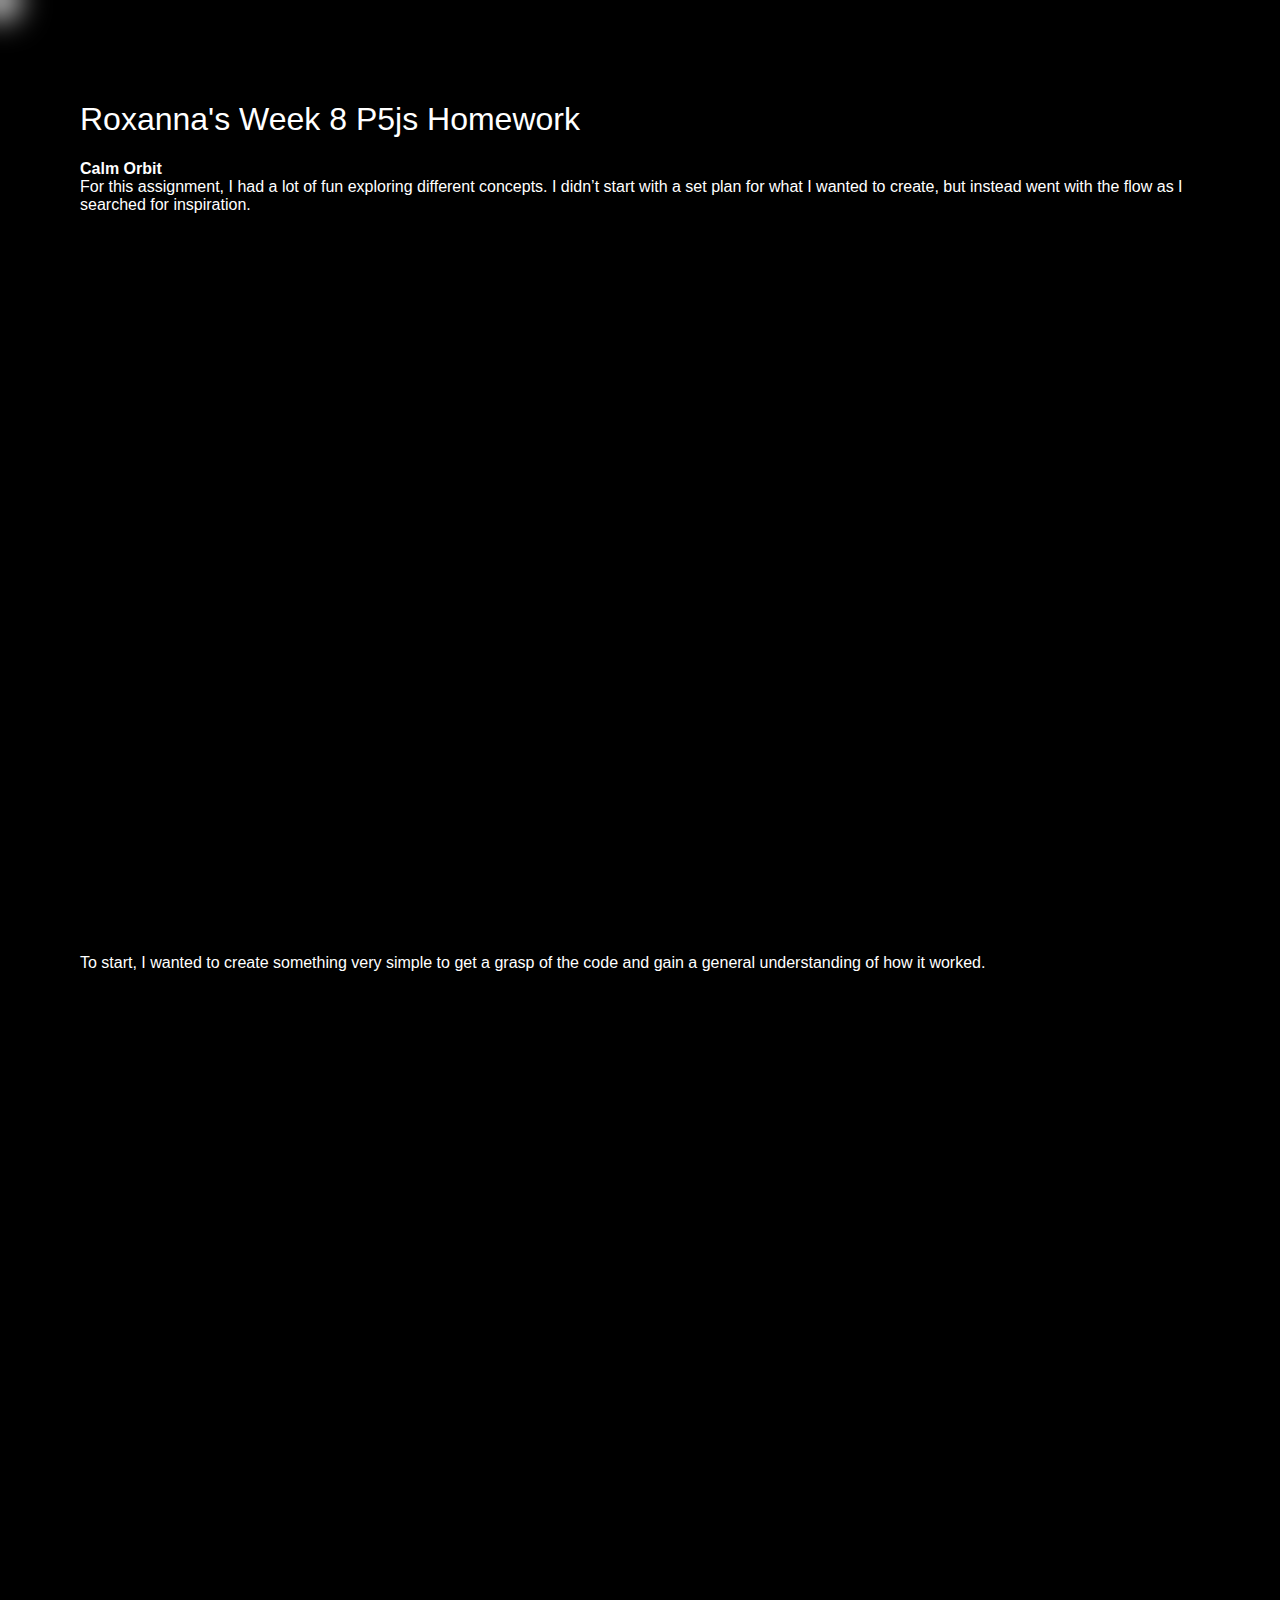
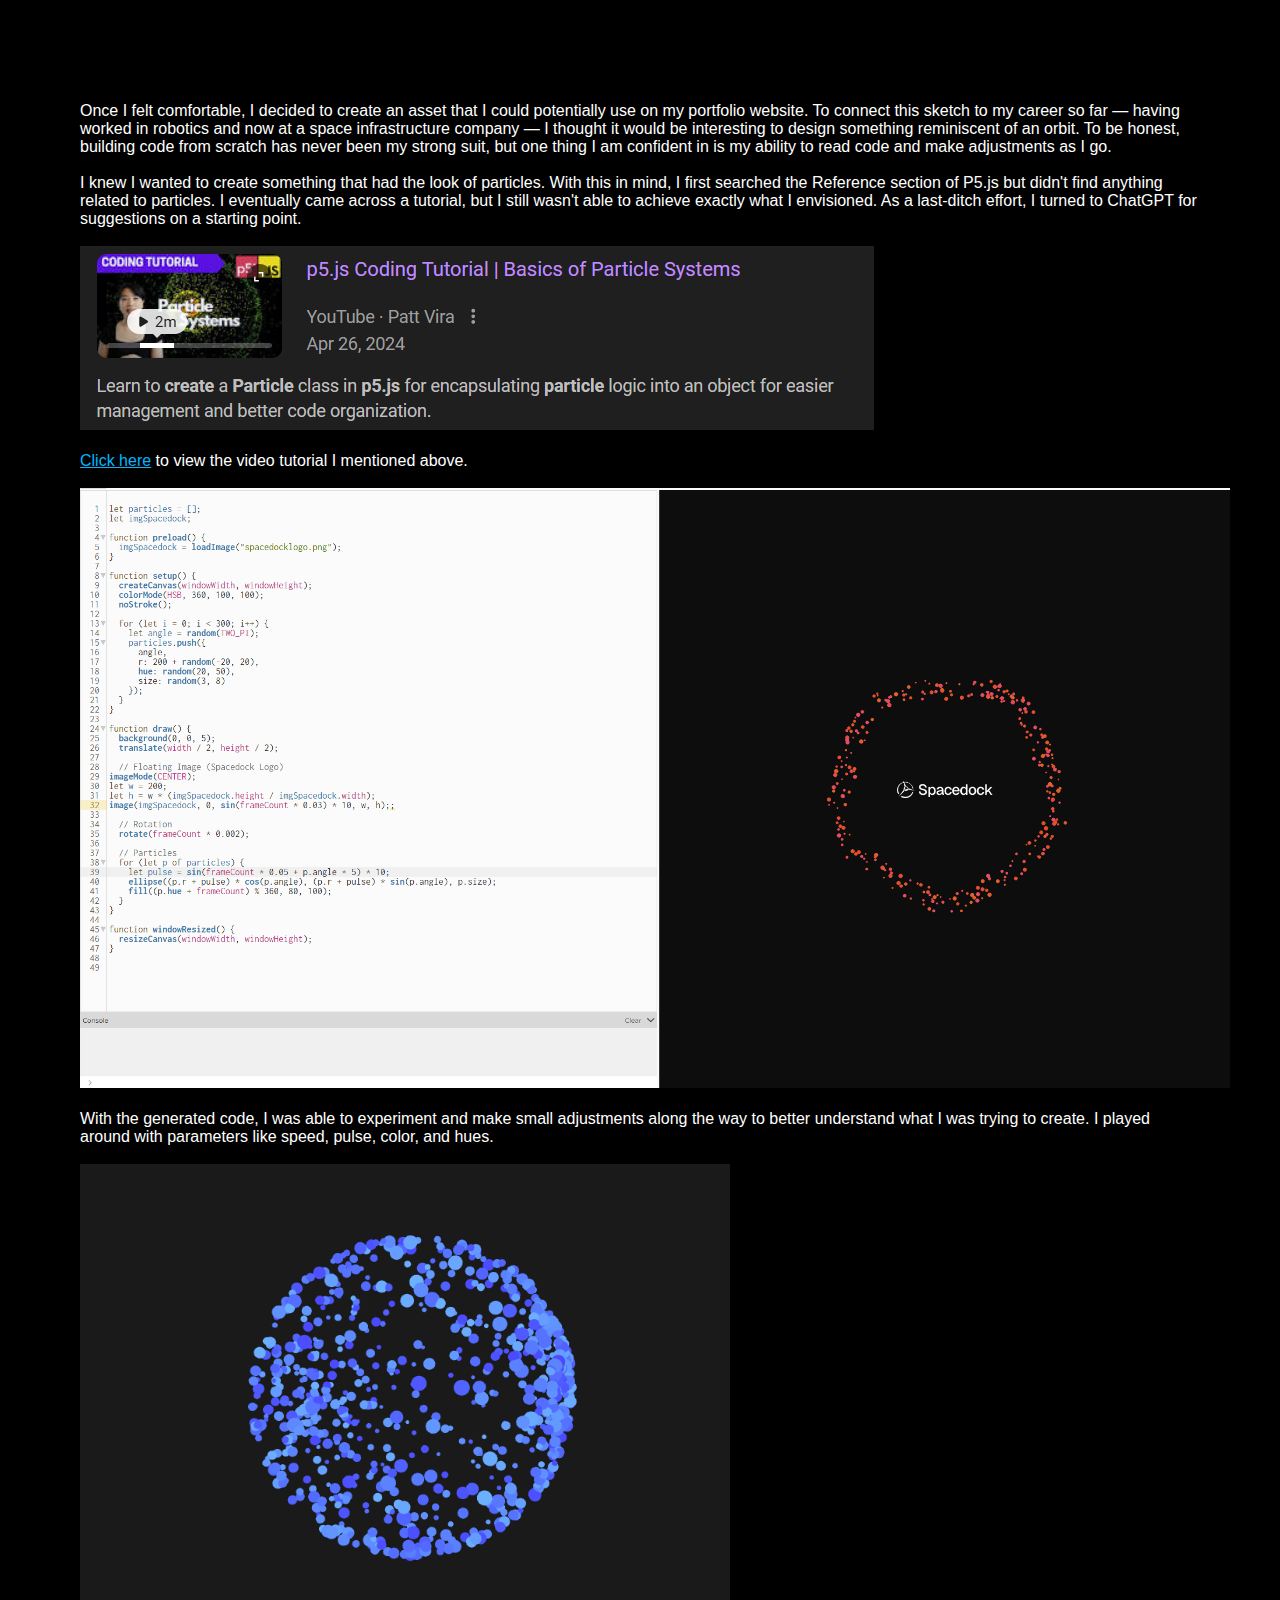
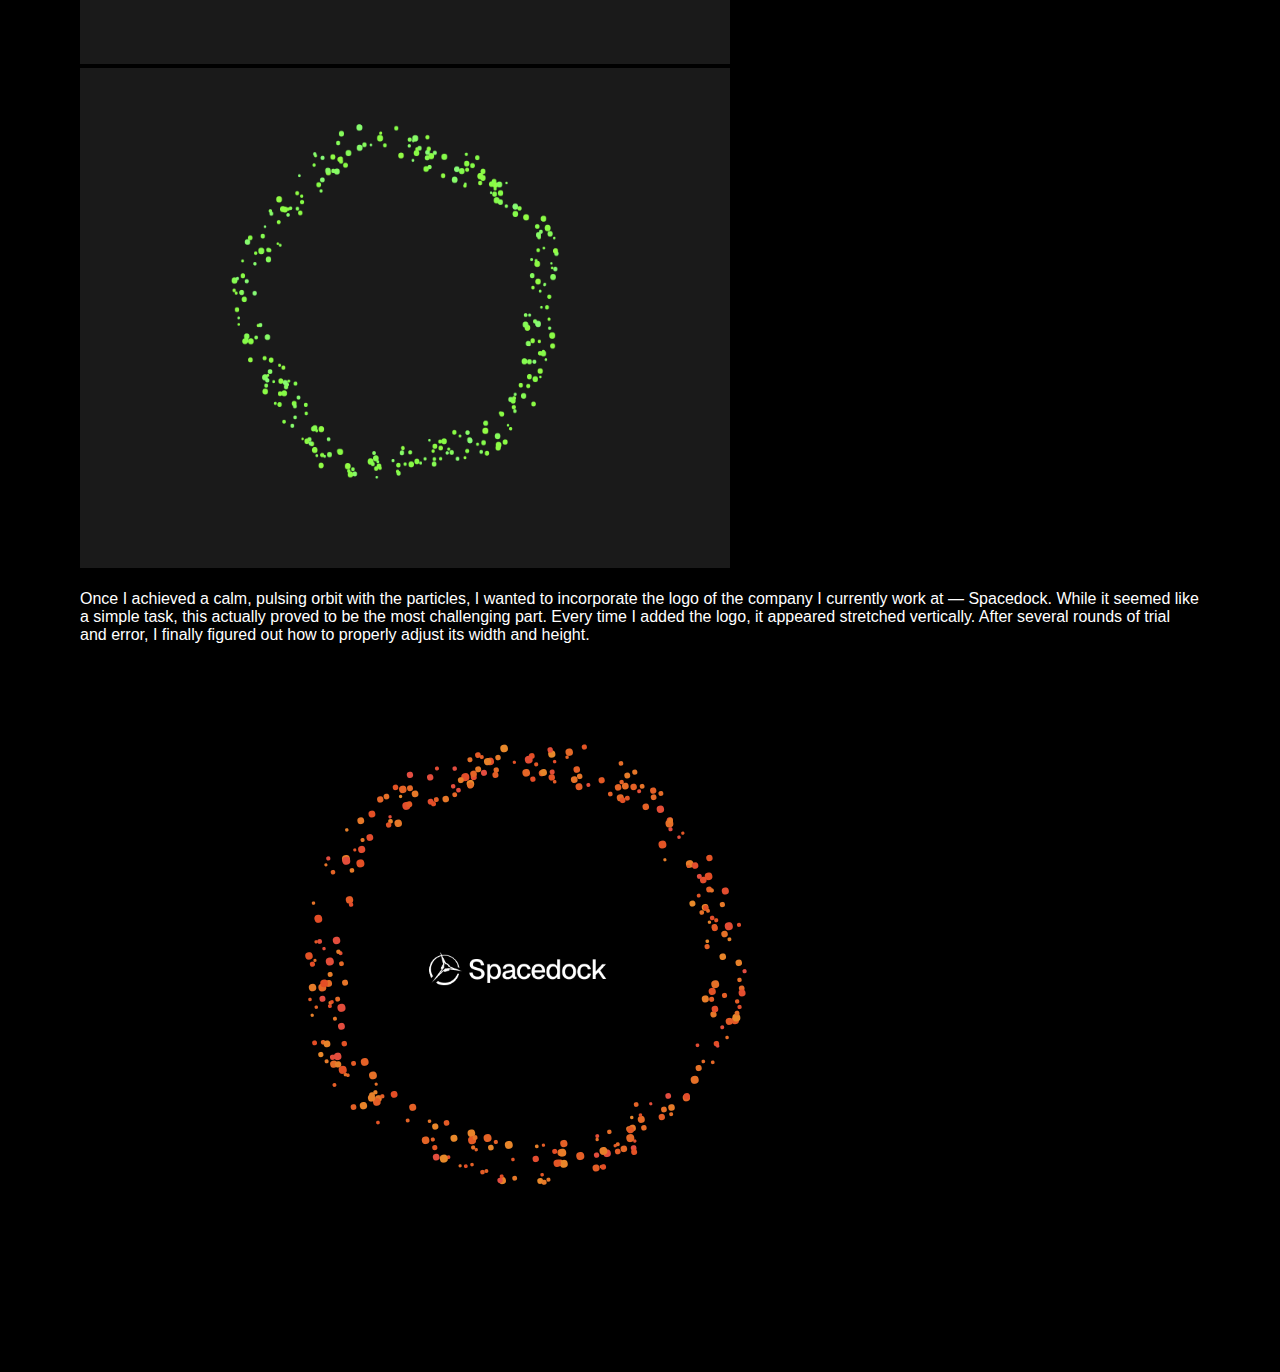
<file: week8/index.html>
<!DOCTYPE html>
    <html lang="en">
    <head>
        <meta charset="UTF-8">
        <meta name="viewport" content="width=device-width, initial-scale=1.0">
        <title>Roxanna Jackson's P5js Homework</title>
        <style>
               
            body {
                margin: 0;
                font-family: arial, helvetica, sans-serif;
                background: #000000;
                background-size: 800% 800%;
                background-repeat: no-repeat;
                height: 100vh;
                animation: gradient-animation 10s ease infinite;
                color: white;
            }

            header, 
            footer{
                background-color:rgba(255, 218, 185, 0);
            }

            main {
                margin: 60px;
                padding: 20px;
            }

            h1, h2, h3, h4, h5, h6 {
                font-weight: 300;
                color:rgb(255, 255, 255);
            }

            nav {
                text-align: right;
            }

            nav ul {
                margin-top: 0;
                margin-bottom: 0;
                padding: 20px;
                list-style: none; 
                text-align: center; 
                justify-content: flex-end;
            }

            nav li {
                margin-left: 20px;
            }

            nav ul li {
                margin: 10px auto 10px auto;
                border-bottom: 0px solid rgb(255, 255, 255);
                padding-bottom: 8px;
            }

            .active {
                font-weight: bold;
            }

            .cursive {
                font-style: none;
            }

            addContent {
                color: rgb(255, 255, 255)
            }

            #addContent {
                display: flex;
                align-items: center;
                justify-content: left;
                gap: 8px;
            }

            nav ul li:last-child {
                border-bottom:none;
            }

            nav ul a {
                text-decoration: none;
                color:rgb(255, 255, 255);
                text-transform: uppercase;
            }

            @media (min-width: 768px) {
                nav ul {
                    display: flex;
                    flex-direction: row;
                    justify-content: space-evenly;
                }

                nav ul li {
                    border-bottom: none;
                    margin: 10px;
                }
            }

            .container {
                display: flex;
                flex-wrap: wrap;
                gap: 20px;
                margin-top: 40px;
            }

            .project-card {
                flex: 1 1 250px;
                padding: 20px;
                background-color: rgba(255, 255, 255, 0.7);
                border-radius: 10px;
                box-shadow: 0 4px 8px rgba(0,0,0,0.1);
            }


            .cursor-orb {
                position: absolute;
                top: 0;
                left: 0;
                width: 40px;
                height: 40px;
                border-radius: 50%;
                background: radial-gradient(circle, rgba(255, 255, 255, 0.877), rgba(255, 255, 255, 0.877));
                pointer-events: none;
                transform: translate(-50%, -50%);
                filter: blur(15px);
                opacity: 8;
                transition: top 0.1s ease, left 0.1s ease;
                z-index: 10;
            }


        </style>
    </head>

    <body>
        <div class="cursor-orb"></div>
        <main>
            <h1>Roxanna's Week 8 P5js Homework</h1>
            <p><b>Calm Orbit</b><br>
            For this assignment, I had a lot of fun exploring different concepts. I didn’t start with a set plan for what I wanted to create, but instead went with the flow as I searched for inspiration.<Br><br>

            <iframe 
                src="https://editor.p5js.org/ontherox/full/mARGSDEAQ"
                width="60%"
                height="700"
                style="border: none;">
            </iframe>
            <br><br>

            To start, I wanted to create something very simple to get a grasp of the code and gain a general understanding of how it worked.<br><br>
            <iframe 
                src="https://editor.p5js.org/ontherox/full/_gOpU273Z"
                width="60%"
                height="690"
                style="border: none;">
            </iframe>
            <br> <br>

            Once I felt comfortable, I decided to create an asset that I could potentially use on my portfolio website. To connect this sketch to my career so far — having worked in robotics and now at a space infrastructure company — I thought it would be interesting to design something reminiscent of an orbit. To be honest, building code from scratch has never been my strong suit, but one thing I am confident in is my ability to read code and make adjustments as I go. <br><br>

            I knew I wanted to create something that had the look of particles. With this in mind, I first searched the Reference section of P5.js but didn't find anything related to particles. I eventually came across a tutorial, but I still wasn't able to achieve exactly what I envisioned. As a last-ditch effort, I turned to ChatGPT for suggestions on a starting point. <Br><br>

            <img src="images/coding_video.png"><br><br>
            <a href="https://www.youtube.com/embed/QlpadcXok8U?start=337" style="color: rgb(0, 183, 255);">Click here</a> to view the video tutorial I mentioned above. <br><br>

            <img src="images/calm_orbit.png" width="1150" height="600">
            <br><br>

            With the generated code, I was able to experiment and make small adjustments along the way to better understand what I was trying to create. I played around with parameters like speed, pulse, color, and hues. <br><br>
            
            <img src="images/particle_sphere.png" width="650" height="500"><img src="images/particle_orbit.png" width="650" height="500"><br><br>

            Once I achieved a calm, pulsing orbit with the particles, I wanted to incorporate the logo of the company I currently work at — Spacedock. While it seemed like a simple task, this actually proved to be the most challenging part. Every time I added the logo, it appeared stretched vertically. After several rounds of trial and error, I finally figured out how to properly adjust its width and height.<br><br>

            <img src="images/spacedock_orbit.png"><br><br>


        </main>

        <footer>
        </footer>

    <script>
    const orb = document.querySelector('.cursor-orb');

    document.addEventListener('mousemove', (e) => {
        orb.style.left = e.clientX + 'px';
        orb.style.top = e.clientY + 'px';
     });
    </script>

    </body>
    </html>
</file>
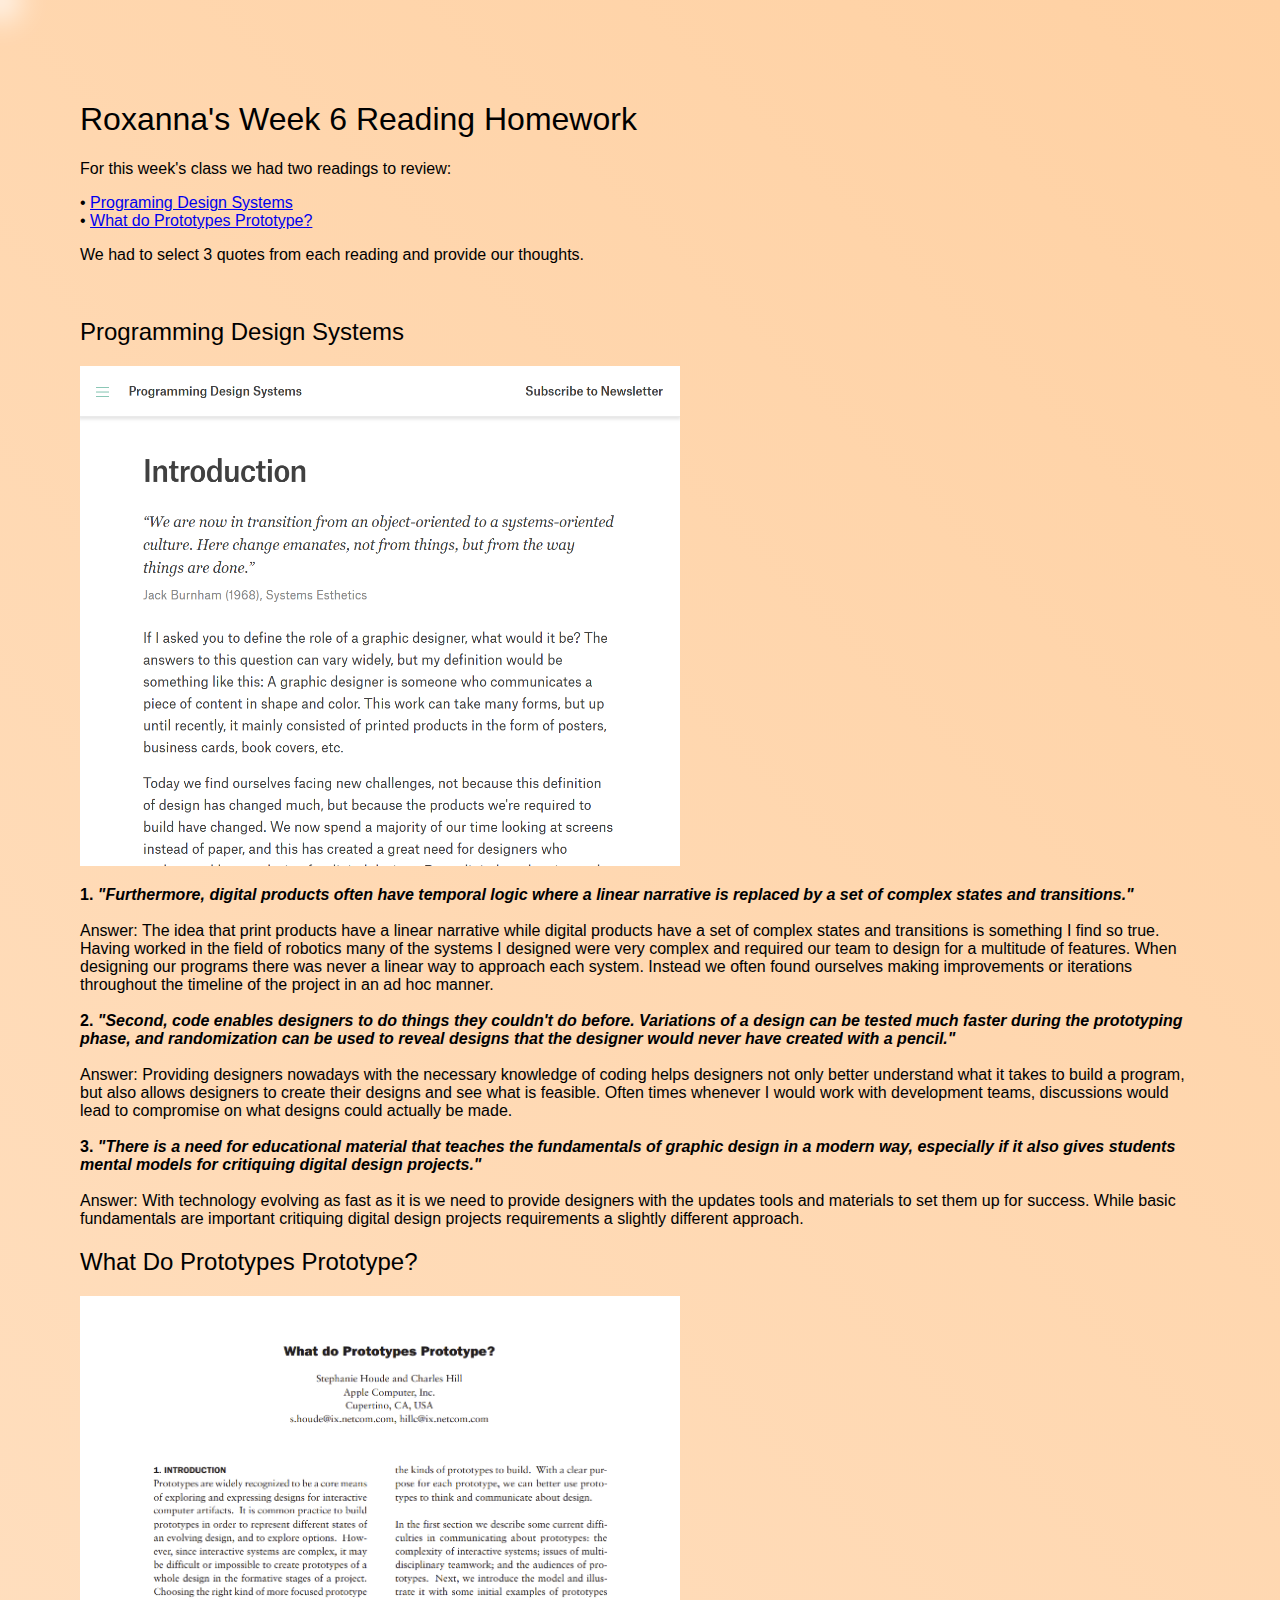
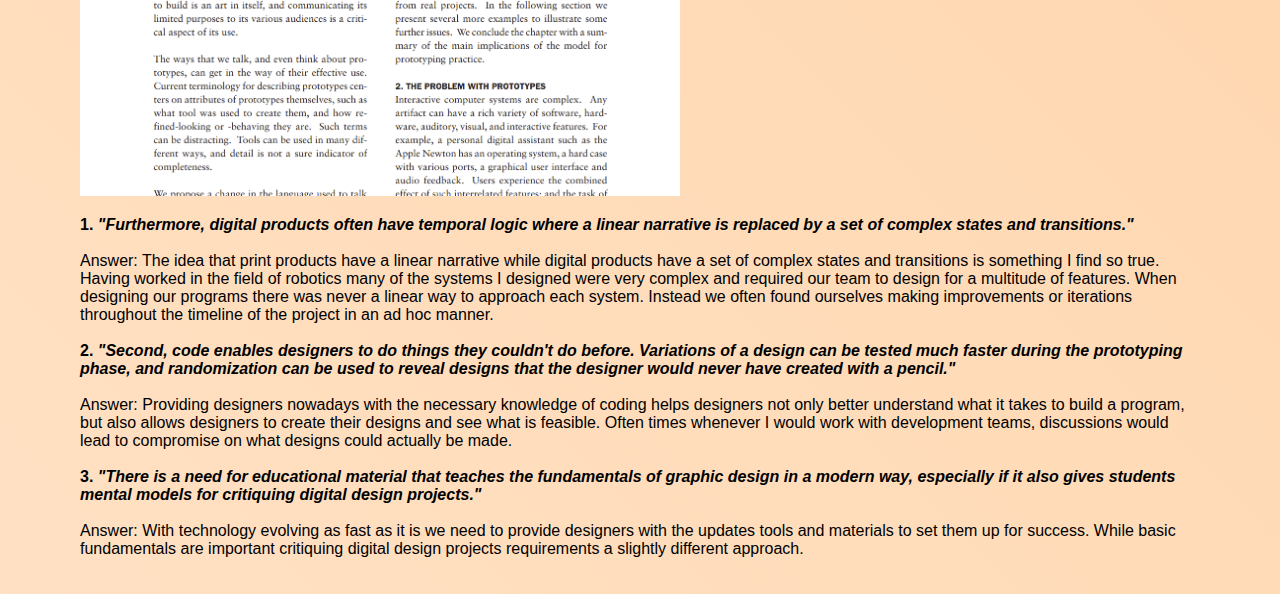
<file: week6/reading.html>
<!DOCTYPE html>
    <html lang="en">
    <head>
        <meta charset="UTF-8">
        <meta name="viewport" content="width=device-width, initial-scale=1.0">
        <title>Roxanna Jackson's Blender Homework</title>
        <style>
               
            body {
                margin: 0;
                font-family: arial, helvetica, sans-serif;
                background: linear-gradient(45deg, #fff8f0, #ffe5cc, #ffd1a3, #fccc9d, #fff8f0);
                background-size: 800% 800%;
                background-repeat: no-repeat;
                height: 100vh;
                animation: gradient-animation 10s ease infinite;
            }

            @media (max-width: 1024px) {
                body {
                background: linear-gradient(45deg, #cccfff, #c3a3ff, #c19dfc, #bd85fc, #f3e0ff);
                animation: gradient-animation 10s ease infinite;
                }
            }

            @media (max-width: 768px) {
                body {
                background: linear-gradient(45deg, #a3ffa3, #adfc9d, #f0fff6, #e0ffe0, #ccffd7);
                animation: gradient-animation 10s ease infinite;
                }
            }

            @keyframes gradient-animation {
                0% {
                    background-position: 0% 50%;
                }
                50% {
                    background-position: 100% 50%;
                }
                100% {
                    background-position: 0% 50%;
                }
            }  

            header, 
            footer{
                background-color:rgba(255, 218, 185, 0);
            }

            main {
                margin: 60px;
                padding: 20px;
            }

            h1, h2, h3, h4, h5, h6 {
                font-weight: 300;
                color:rgb(0, 0, 0);
            }

            nav {
                text-align: right;
            }

            nav ul {
                margin-top: 0;
                margin-bottom: 0;
                padding: 20px;
                list-style: none; 
                text-align: center; 
                justify-content: flex-end;
            }

            nav li {
                margin-left: 20px;
            }

            nav ul li {
                margin: 10px auto 10px auto;
                border-bottom: 0px solid black;
                padding-bottom: 8px;
            }

            .active {
                font-weight: bold;
            }

            .cursive {
                font-style: none;
            }

            addContent {
                color: rgb(0, 0, 0)
            }

            #addContent {
                display: flex;
                align-items: center;
                justify-content: left;
                gap: 8px;
            }

            nav ul li:last-child {
                border-bottom:none;
            }

            nav ul a {
                text-decoration: none;
                color:black;
                text-transform: uppercase;
            }

            @media (min-width: 768px) {
                nav ul {
                    display: flex;
                    flex-direction: row;
                    justify-content: space-evenly;
                }

                nav ul li {
                    border-bottom: none;
                    margin: 10px;
                }
            }

            .container {
                display: flex;
                flex-wrap: wrap;
                gap: 20px;
                margin-top: 40px;
            }

            .project-card {
                flex: 1 1 250px;
                padding: 20px;
                background-color: rgba(255, 255, 255, 0.7);
                border-radius: 10px;
                box-shadow: 0 4px 8px rgba(0,0,0,0.1);
            }


            .cursor-orb {
                position: absolute;
                top: 0;
                left: 0;
                width: 40px;
                height: 40px;
                border-radius: 50%;
                background: radial-gradient(circle, rgba(255, 255, 255, 0.877), rgba(255, 255, 255, 0.877));
                pointer-events: none;
                transform: translate(-50%, -50%);
                filter: blur(15px);
                opacity: 8;
                transition: top 0.1s ease, left 0.1s ease;
                z-index: 10;
            }


        </style>
    </head>

    <body>
        <div class="cursor-orb"></div>
        <main>
            <h1>Roxanna's Week 6 Reading Homework</h1>
            <p>For this week's class we had two readings to review:<br></p>
            • <a href="https://programmingdesignsystems.com/introduction/">Programing Design Systems</a> <Br>
            • <a href="https://hci.stanford.edu/courses/cs247/2012/readings/WhatDoPrototypesPrototype.pdf">What do Prototypes Prototype?</a>
            <p>We had to select 3 quotes from each reading and provide our thoughts.</p><br>
            <p><h2>Programming Design Systems</h2></p>
            <p></p>
            <img src="images/programmingdesignsystems.png" width="600" height="500">
            <p>
            <b>1. <i>"Furthermore, digital products often have temporal logic where a linear narrative is replaced by a set of complex states and transitions." </i></b><br><br>
                Answer: The idea that print products have a linear narrative while digital products have a set of complex states and transitions is something I find so true. Having worked in the field of robotics many of the systems I designed were very complex and required our team to design for a multitude of features. When designing our programs there was never a linear way to approach each system. Instead we often found ourselves making improvements or iterations throughout the timeline of the project in an ad hoc manner.<br><br>
            <b>2. <i>"Second, code enables designers to do things they couldn't do before. Variations of a design can be tested much faster during the prototyping phase, and randomization can be used to reveal designs that the designer would never have created with a pencil."</i></b><br><br>
                Answer: Providing designers nowadays with the necessary knowledge of coding helps designers not only better understand what it takes to build a program, but also allows designers to create their designs and see what is feasible. Often times whenever I would work with development teams, discussions would lead to compromise on what designs could actually be made. <br><br>
            <b>3. <i>"There is a need for educational material that teaches the fundamentals of graphic design in a modern way, especially if it also gives students mental models for critiquing digital design projects."</i></b><br><br>
                Answer: With technology evolving as fast as it is we need to provide designers with the updates tools and materials to set them up for success. While basic fundamentals are important critiquing digital design projects requirements a slightly different approach.<br>
            </p>

            <p><h2>What Do Prototypes Prototype?</h2></p>
            <p></p>
            <img src="images/whatdoprototypesprototype.png" width="600" height="500">
            <p>
            <b>1. <i>"Furthermore, digital products often have temporal logic where a linear narrative is replaced by a set of complex states and transitions." </i></b><br><br>
                Answer: The idea that print products have a linear narrative while digital products have a set of complex states and transitions is something I find so true. Having worked in the field of robotics many of the systems I designed were very complex and required our team to design for a multitude of features. When designing our programs there was never a linear way to approach each system. Instead we often found ourselves making improvements or iterations throughout the timeline of the project in an ad hoc manner.<br><br>
            <b>2. <i>"Second, code enables designers to do things they couldn't do before. Variations of a design can be tested much faster during the prototyping phase, and randomization can be used to reveal designs that the designer would never have created with a pencil."</i></b><br><br>
                Answer: Providing designers nowadays with the necessary knowledge of coding helps designers not only better understand what it takes to build a program, but also allows designers to create their designs and see what is feasible. Often times whenever I would work with development teams, discussions would lead to compromise on what designs could actually be made. <br><br>
            <b>3. <i>"There is a need for educational material that teaches the fundamentals of graphic design in a modern way, especially if it also gives students mental models for critiquing digital design projects."</i></b><br><br>
                Answer: With technology evolving as fast as it is we need to provide designers with the updates tools and materials to set them up for success. While basic fundamentals are important critiquing digital design projects requirements a slightly different approach.<br>
            </p>
        </main>

        <footer>
        </footer>

    <script>
    const orb = document.querySelector('.cursor-orb');

    document.addEventListener('mousemove', (e) => {
        orb.style.left = e.clientX + 'px';
        orb.style.top = e.clientY + 'px';
     });
    </script>

    </body>
    </html>
</file>
<file: week3/style.css>
body {
    margin: 0;
}

#colorStage {
    height: 400px
}

#quokkaImage {
    width: 80%;
}
</file>
